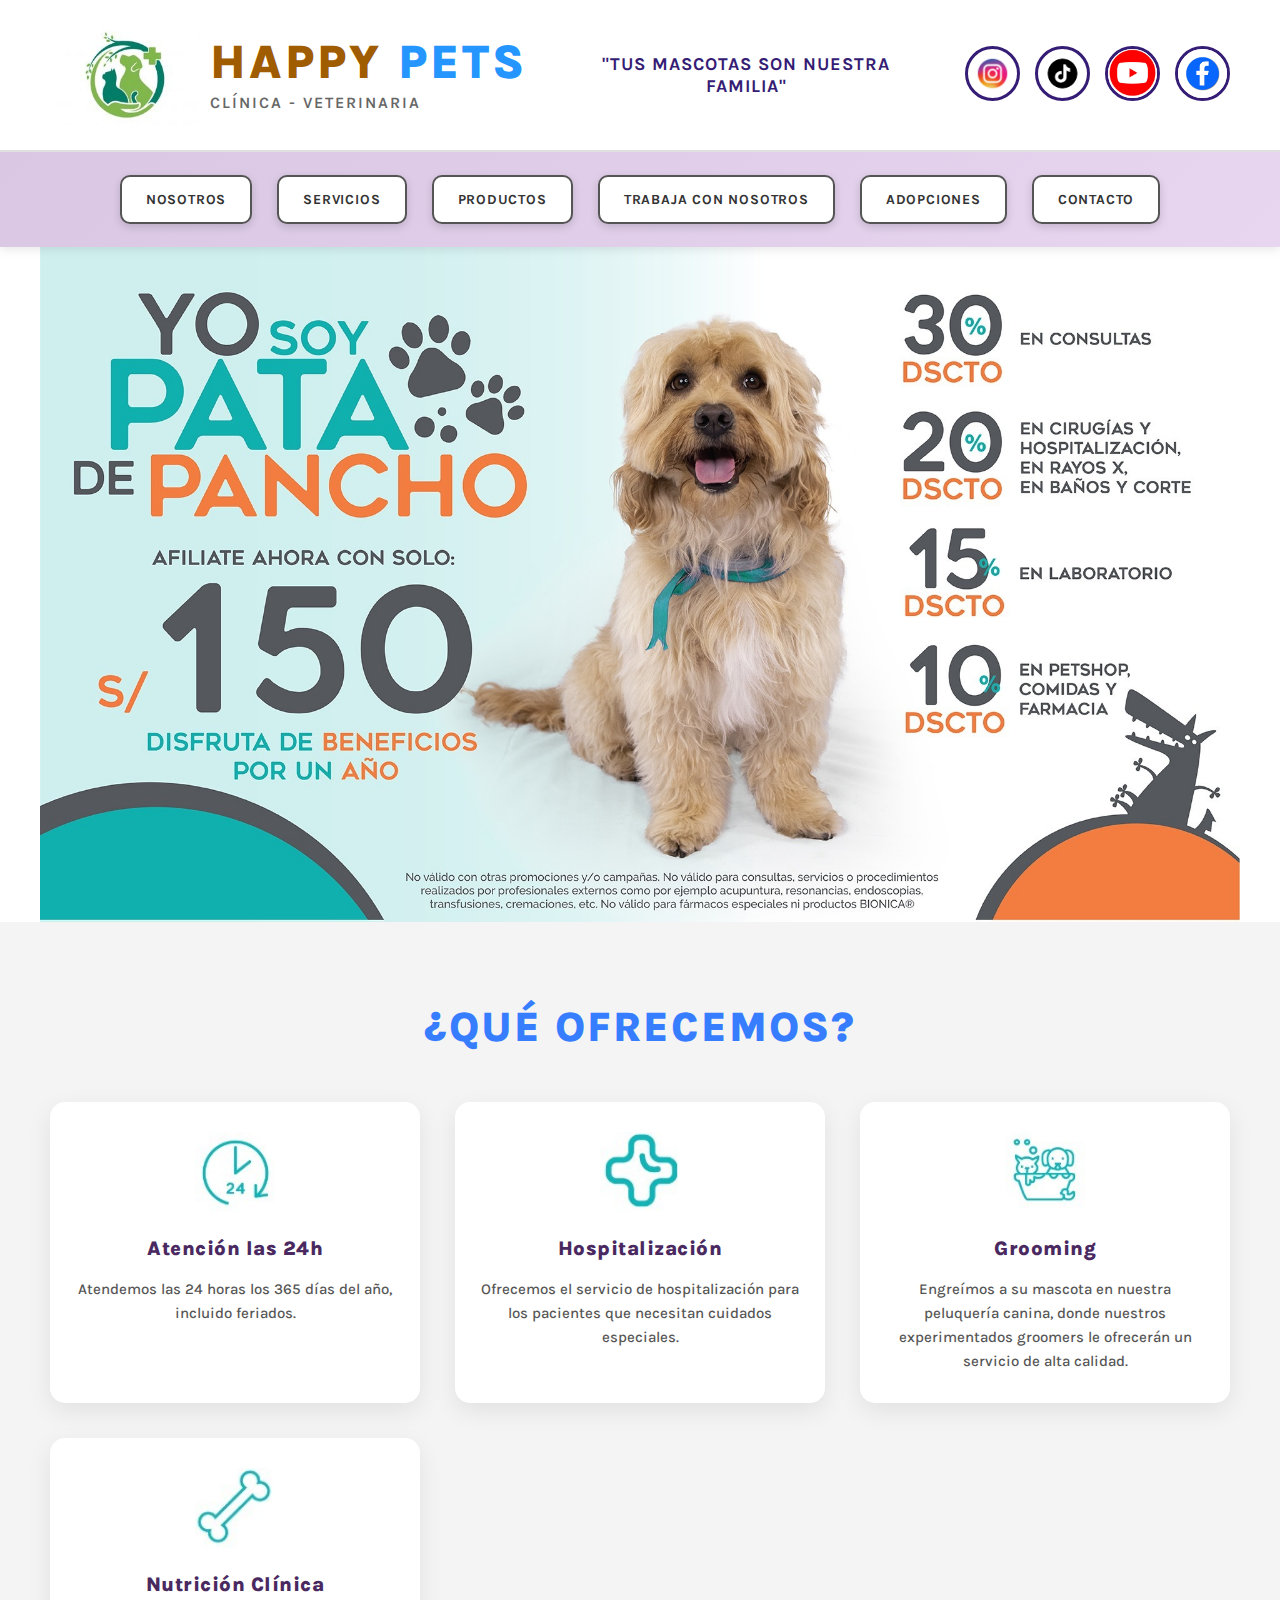
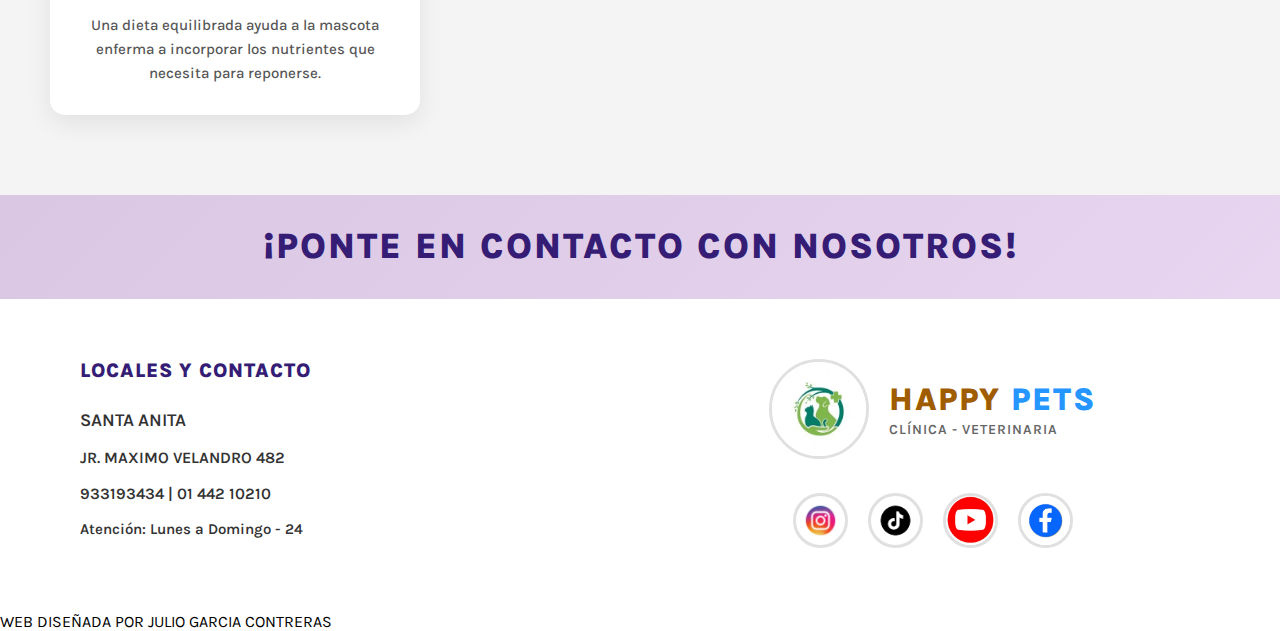
<file: index.html>
<!DOCTYPE html>
<html lang="es">
  <head>
    <meta charset="UTF-8" />
    <meta name="viewport" content="width=device-width, initial-scale=1.0" />
    <title>Happy Pets - Clínica Veterinaria</title>
    <link rel="stylesheet" href="style/Navbar.css" />
    <link rel="stylesheet" href="style/Index.css" />
  </head>
  <body>
    <header class="main-header">
      <div class="top-bar">
        <div class="logo-section">
          <a href="index.html" class="brand-link">
            <img src="img/logo.jpg" alt="Happy Pets Logo" class="logo-img" />
            <div class="brand-info">
              <h1 class="brand-title">
                <span class="happy-text">HAPPY</span>
                <span class="pets-text">PETS</span>
              </h1>
              <p class="brand-subtitle">CLÍNICA - VETERINARIA</p>
            </div>
          </a>
        </div>

        <div class="slogan-section">
          <p class="brand-slogan">"TUS MASCOTAS SON NUESTRA FAMILIA"</p>
        </div>

        <div class="social-links">
          <a href="#" class="social-link">
            <img src="icon/instagram.png" alt="Instagram" />
          </a>
          <a href="https://www.tiktok.com/@offf_razzer?_t=ZM-8y7Mu7SMcMS&_r=1" class="social-link">
            <img src="icon/tiktok.png" alt="TikTok" />
          </a>
          <a href="https://www.youtube.com/@juliogarcia3205/posts" class="social-link">
            <img src="icon/youtube.jpg" alt="YouTube" />
          </a>
          <a href="https://www.facebook.com/profile.php?id=61578351844148" class="social-link">
            <img src="icon/facebook.jpg" alt="Facebook" />
          </a>
        </div>

        <!-- MOVER EL BOTÓN HAMBURGUESA AQUÍ -->
        <button class="mobile-menu-toggle" aria-label="Abrir menú">
          <span class="hamburger-line"></span>
          <span class="hamburger-line"></span>
          <span class="hamburger-line"></span>
        </button>
      </div>

      <nav class="main-navbar">
        <ul class="nav-list">
          <li class="nav-item">
            <a href="nosotros.html" class="nav-link">NOSOTROS</a>
          </li>
          <li class="nav-item">
            <a href="servicios.html" class="nav-link">SERVICIOS</a>
          </li>
          <li class="nav-item">
            <a href="productos.html" class="nav-link">PRODUCTOS</a>
          </li>
          <li class="nav-item">
            <a href="trabaja-con-nosotros.html" class="nav-link"
              >TRABAJA CON NOSOTROS</a
            >
          </li>
          <li class="nav-item">
            <a href="adopciones.html" class="nav-link">ADOPCIONES</a>
          </li>
          <li class="nav-item">
            <a href="contactanos.html" class="nav-link">CONTACTO</a>
          </li>
        </ul>

        <!-- Overlay para cerrar menú -->
        <div class="mobile-overlay"></div>
      </nav>
    </header>

    <section class="publicidad-section">
      <img
        src="img/publicidad.jpg"
        alt="Publicidad Pata de Pancho"
        class="publicidad-img"
      />
    </section>

    <section class="ofrecemos-section" id="servicios">
      <h2 class="ofrecemos-titulo">¿QUÉ OFRECEMOS?</h2>
      <div class="ofrecemos-grid">
        <div class="ofrecemos-item">
          <img src="icon/24h.jpg" alt="Atención 24h" />
          <h3>Atención las 24h</h3>
          <p>Atendemos las 24 horas los 365 días del año, incluido feriados.</p>
        </div>
        <div class="ofrecemos-item">
          <img src="icon/hospital.jpg" alt="Hospitalización" />
          <h3>Hospitalización</h3>
          <p>
            Ofrecemos el servicio de hospitalización para los pacientes que
            necesitan cuidados especiales.
          </p>
        </div>
        <div class="ofrecemos-item">
          <img src="icon/grooming.jpg" alt="Grooming" />
          <h3>Grooming</h3>
          <p>
            Engreímos a su mascota en nuestra peluquería canina, donde nuestros
            experimentados groomers le ofrecerán un servicio de alta calidad.
          </p>
        </div>
        <div class="ofrecemos-item">
          <img src="icon/nutricion.jpg" alt="Nutrición Clínica" />
          <h3>Nutrición Clínica</h3>
          <p>
            Una dieta equilibrada ayuda a la mascota enferma a incorporar los
            nutrientes que necesita para reponerse.
          </p>
        </div>
      </div>
    </section>

    <footer class="footer-contacto">
      <div class="footer-header">
        <h2 class="footer-titulo">¡PONTE EN CONTACTO CON NOSOTROS!</h2>
      </div>

      <div class="footer-contenido">
        <div class="footer-info">
          <h3 class="locales-titulo">LOCALES Y CONTACTO</h3>
          <div class="contacto-info">
            <p class="ubicacion">SANTA ANITA</p>
            <p class="direccion">JR. MAXIMO VELANDRO 482</p>
            <p class="telefono">933193434 | 01 442 10210</p>
            <p class="horario">Atención: Lunes a Domingo - 24</p>
          </div>
        </div>

        <div class="footer-centro">
          <div class="footer-logo">
            <a href="index.html">
              <img
                src="img/logo.jpg"
                alt="Happy Pets Logo"
                class="footer-logo-img"
              />
            </a>
            <div class="footer-brand">
              <h3 class="footer-title">
                <span class="happy-text">HAPPY</span>
                <span class="pets-text">PETS</span>
              </h3>
              <p class="footer-subtitle">CLÍNICA - VETERINARIA</p>
            </div>
          </div>

          <div class="footer-redes">
            <a href="#" class="footer-social-link">
              <img src="icon/instagram.png" alt="Instagram" />
            </a>
            <a href="https://www.tiktok.com/@offf_razzer?_t=ZM-8y7Mu7SMcMS&_r=1" class="footer-social-link">
              <img src="icon/tiktok.png" alt="TikTok" />
            </a>
            <a href="https://www.youtube.com/@juliogarcia3205/posts" class="footer-social-link">
              <img src="icon/youtube.jpg" alt="YouTube" />
            </a>
            <a href="https://www.facebook.com/profile.php?id=61578351844148" class="footer-social-link">
              <img src="icon/facebook.jpg" alt="Facebook" />
            </a>
          </div>
        </div>
      </div>

      <div class="footer-creditos">WEB DISEÑADA POR JULIO GARCIA CONTRERAS</div>
    </footer>

    <script src="js/navbar.js"></script>
  </body>

  <script>
    window.addEventListener("mouseover", initLandbot, { once: true });
    window.addEventListener("touchstart", initLandbot, { once: true });
    var myLandbot;
    function initLandbot() {
      if (!myLandbot) {
        var s = document.createElement("script");
        s.type = "module";
        s.async = true;
        s.addEventListener("load", function () {
          var myLandbot = new Landbot.Livechat({
            configUrl:
              "https://storage.googleapis.com/landbot.online/v3/H-3052128-HPBILJ6X9T3MVVIO/index.json",
          });
        });
        s.src = "https://cdn.landbot.io/landbot-3/landbot-3.0.0.mjs";
        var x = document.getElementsByTagName("script")[0];
        x.parentNode.insertBefore(s, x);
      }
    }
  </script>
</html>
</file>
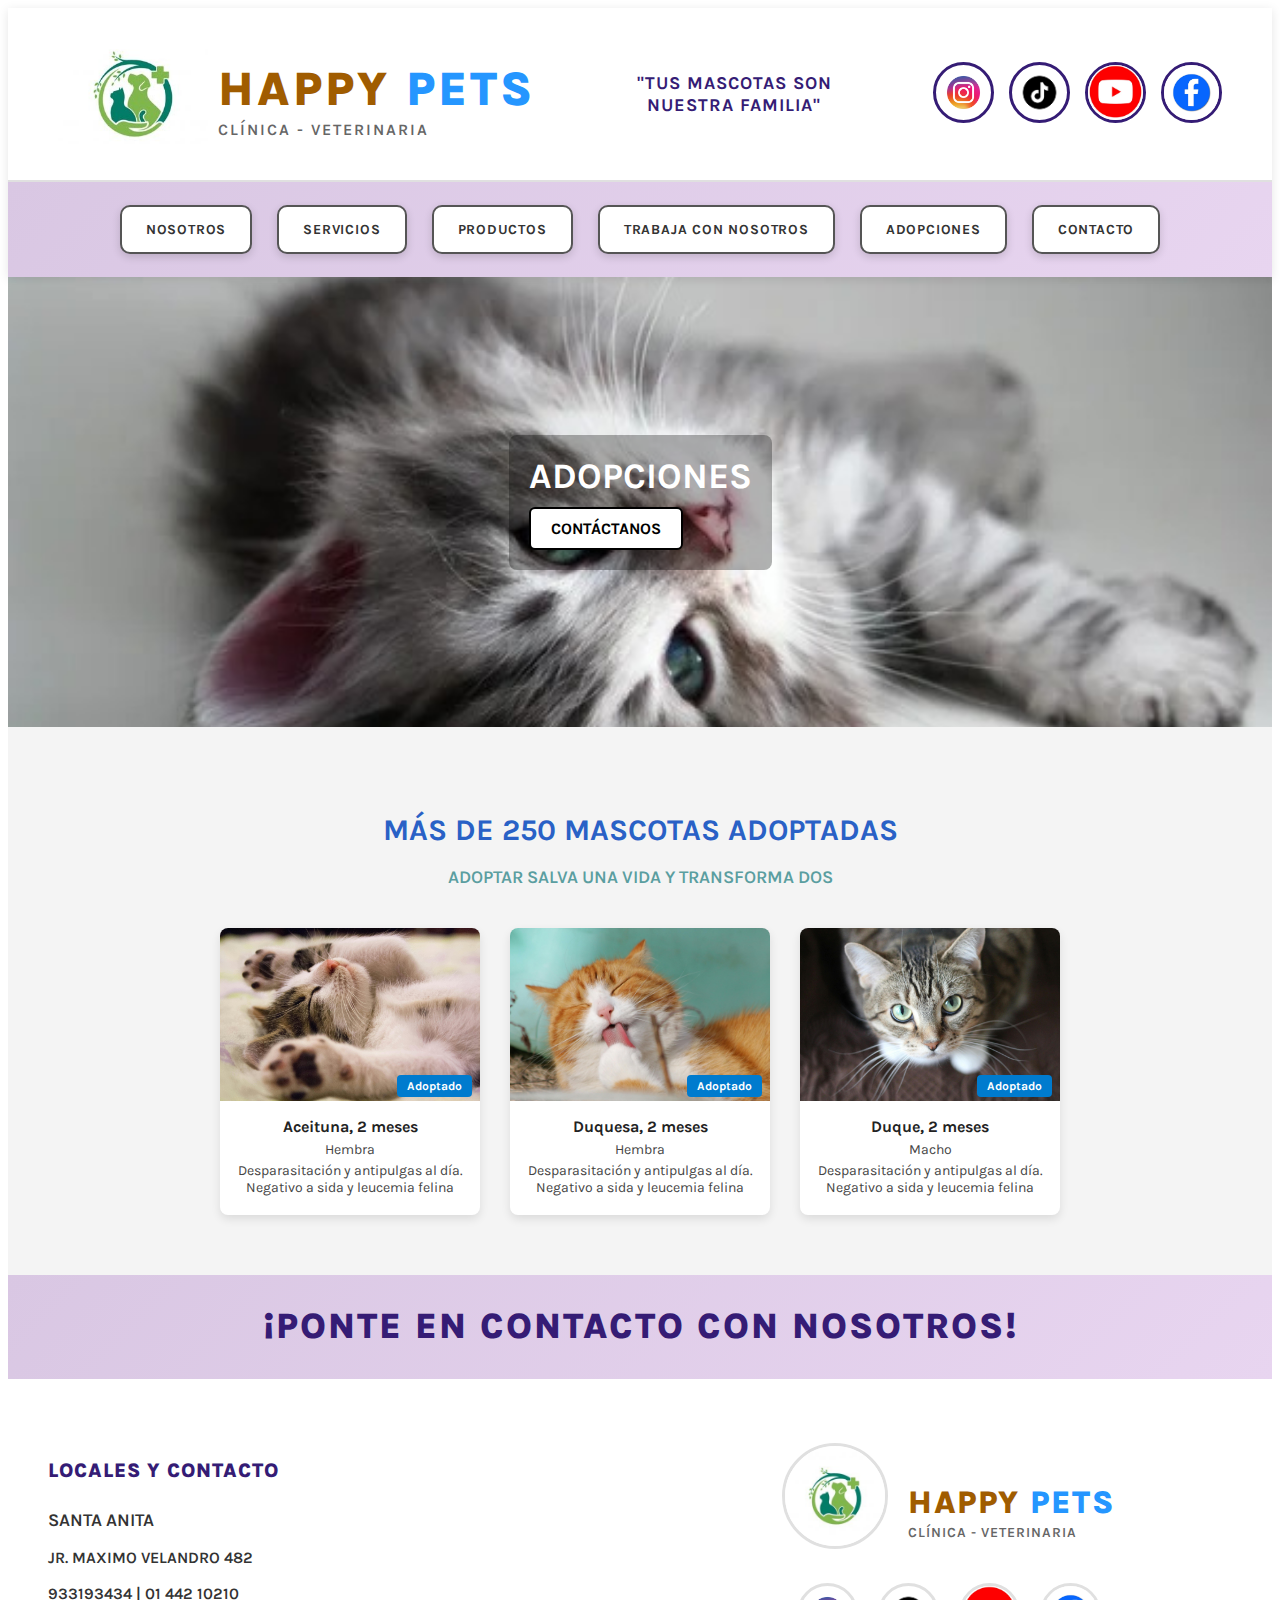
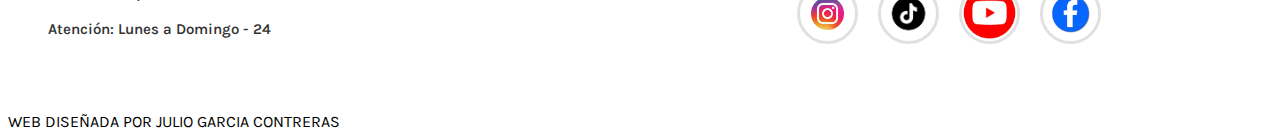
<file: adopciones.html>
<!DOCTYPE html>
<html lang="es">
  <head>
    <meta charset="UTF-8" />
    <meta name="viewport" content="width=device-width, initial-scale=1.0" />
    <title>Happy Pets - Clínica Veterinaria</title>
    <link rel="stylesheet" href="style/Navbar.css" />
    <link rel="stylesheet" href="style/Adopciones.css" />
  </head>
  <body>
    <header class="main-header">
      <div class="top-bar">
        <div class="logo-section">
          <a href="index.html" class="brand-link">
            <img src="img/logo.jpg" alt="Happy Pets Logo" class="logo-img" />
            <div class="brand-info">
              <h1 class="brand-title">
                <span class="happy-text">HAPPY</span>
                <span class="pets-text">PETS</span>
              </h1>
              <p class="brand-subtitle">CLÍNICA - VETERINARIA</p>
            </div>
          </a>
        </div>

        <div class="slogan-section">
          <p class="brand-slogan">"TUS MASCOTAS SON NUESTRA FAMILIA"</p>
        </div>

        <div class="social-links">
          <a href="#" class="social-link">
            <img src="icon/instagram.png" alt="Instagram" />
          </a>
          <a href="https://www.tiktok.com/@offf_razzer?_t=ZM-8y7Mu7SMcMS&_r=1" class="social-link">
            <img src="icon/tiktok.png" alt="TikTok" />
          </a>
          <a href="https://www.youtube.com/@juliogarcia3205/posts" class="social-link">
            <img src="icon/youtube.jpg" alt="YouTube" />
          </a>
          <a href="https://www.facebook.com/profile.php?id=61578351844148" class="social-link">
            <img src="icon/facebook.jpg" alt="Facebook" />
          </a>
        </div>

        <!-- MOVER EL BOTÓN HAMBURGUESA AQUÍ -->
        <button class="mobile-menu-toggle" aria-label="Abrir menú">
          <span class="hamburger-line"></span>
          <span class="hamburger-line"></span>
          <span class="hamburger-line"></span>
        </button>
      </div>

      <nav class="main-navbar">
        <ul class="nav-list">
          <li class="nav-item">
            <a href="nosotros.html" class="nav-link">NOSOTROS</a>
          </li>
          <li class="nav-item">
            <a href="servicios.html" class="nav-link">SERVICIOS</a>
          </li>
          <li class="nav-item">
            <a href="productos.html" class="nav-link">PRODUCTOS</a>
          </li>
          <li class="nav-item">
            <a href="trabaja-con-nosotros.html" class="nav-link"
              >TRABAJA CON NOSOTROS</a
            >
          </li>
          <li class="nav-item">
            <a href="adopciones.html" class="nav-link">ADOPCIONES</a>
          </li>
          <li class="nav-item">
            <a href="contactanos.html" class="nav-link">CONTACTO</a>
          </li>
        </ul>

        <!-- Overlay para cerrar menú -->
        <div class="mobile-overlay"></div>
      </nav>
    </header>

    <section class="adopciones-banner">
      <div class="adopciones-overlay">
        <h2>ADOPCIONES</h2>
        <a href="contactanos.html" class="adopciones-btn">CONTÁCTANOS</a>
      </div>
    </section>

    <section class="adopta-section" id="adopciones">
      <div class="container">
        <h2 class="adopta-titulo">MÁS DE 250 MASCOTAS ADOPTADAS</h2>
        <h3 class="adopta-subtitulo">
          ADOPTAR SALVA UNA VIDA Y TRANSFORMA DOS
        </h3>

        <div class="adopta-grid">
          <!-- Mascota 1 -->
          <div class="adopta-card">
            <div class="adopta-img-container">
              <img src="img/aceituna.jpg" alt="Aceituna" class="adopta-img" />
              <span class="adoptado-badge">Adoptado</span>
            </div>
            <h4 class="adopta-nombre">Aceituna, 2 meses</h4>
            <p>Hembra</p>
            <p>
              Desparasitación y antipulgas al día.<br />Negativo a sida y
              leucemia felina
            </p>
          </div>

          <!-- Mascota 2 -->
          <div class="adopta-card">
            <div class="adopta-img-container">
              <img src="img/duquesa.jpg" alt="Duquesa" class="adopta-img" />
              <span class="adoptado-badge">Adoptado</span>
            </div>
            <h4 class="adopta-nombre">Duquesa, 2 meses</h4>
            <p>Hembra</p>
            <p>
              Desparasitación y antipulgas al día.<br />Negativo a sida y
              leucemia felina
            </p>
          </div>

          <!-- Mascota 3 -->
          <div class="adopta-card">
            <div class="adopta-img-container">
              <img src="img/duque.jpg" alt="Duque" class="adopta-img" />
              <span class="adoptado-badge">Adoptado</span>
            </div>
            <h4 class="adopta-nombre">Duque, 2 meses</h4>
            <p>Macho</p>
            <p>
              Desparasitación y antipulgas al día.<br />Negativo a sida y
              leucemia felina
            </p>
          </div>
        </div>
      </div>
    </section>

    <footer class="footer-contacto">
      <div class="footer-header">
        <h2 class="footer-titulo">¡PONTE EN CONTACTO CON NOSOTROS!</h2>
      </div>

      <div class="footer-contenido">
        <div class="footer-info">
          <h3 class="locales-titulo">LOCALES Y CONTACTO</h3>
          <div class="contacto-info">
            <p class="ubicacion">SANTA ANITA</p>
            <p class="direccion">JR. MAXIMO VELANDRO 482</p>
            <p class="telefono">933193434 | 01 442 10210</p>
            <p class="horario">Atención: Lunes a Domingo - 24</p>
          </div>
        </div>

        <div class="footer-centro">
          <div class="footer-logo">
            <a href="index.html">
              <img
                src="img/logo.jpg"
                alt="Happy Pets Logo"
                class="footer-logo-img"
              />
            </a>
            <div class="footer-brand">
              <h3 class="footer-title">
                <span class="happy-text">HAPPY</span>
                <span class="pets-text">PETS</span>
              </h3>
              <p class="footer-subtitle">CLÍNICA - VETERINARIA</p>
            </div>
          </div>

          <div class="footer-redes">
            <a href="#" class="footer-social-link">
              <img src="icon/instagram.png" alt="Instagram" />
            </a>
            <a href="https://www.tiktok.com/@offf_razzer?_t=ZM-8y7Mu7SMcMS&_r=1" class="footer-social-link">
              <img src="icon/tiktok.png" alt="TikTok" />
            </a>
            <a href="https://www.youtube.com/@juliogarcia3205/posts" class="footer-social-link">
              <img src="icon/youtube.jpg" alt="YouTube" />
            </a>
            <a href="https://www.facebook.com/profile.php?id=61578351844148" class="footer-social-link">
              <img src="icon/facebook.jpg" alt="Facebook" />
            </a>
          </div>
        </div>
      </div>

      <div class="footer-creditos">WEB DISEÑADA POR JULIO GARCIA CONTRERAS</div>
    </footer>

    <script src="js/navbar.js"></script>
  </body>
  <script>
    window.addEventListener("mouseover", initLandbot, { once: true });
    window.addEventListener("touchstart", initLandbot, { once: true });
    var myLandbot;
    function initLandbot() {
      if (!myLandbot) {
        var s = document.createElement("script");
        s.type = "module";
        s.async = true;
        s.addEventListener("load", function () {
          var myLandbot = new Landbot.Livechat({
            configUrl:
              "https://storage.googleapis.com/landbot.online/v3/H-3052128-HPBILJ6X9T3MVVIO/index.json",
          });
        });
        s.src = "https://cdn.landbot.io/landbot-3/landbot-3.0.0.mjs";
        var x = document.getElementsByTagName("script")[0];
        x.parentNode.insertBefore(s, x);
      }
    }
  </script>
</html>
</file>
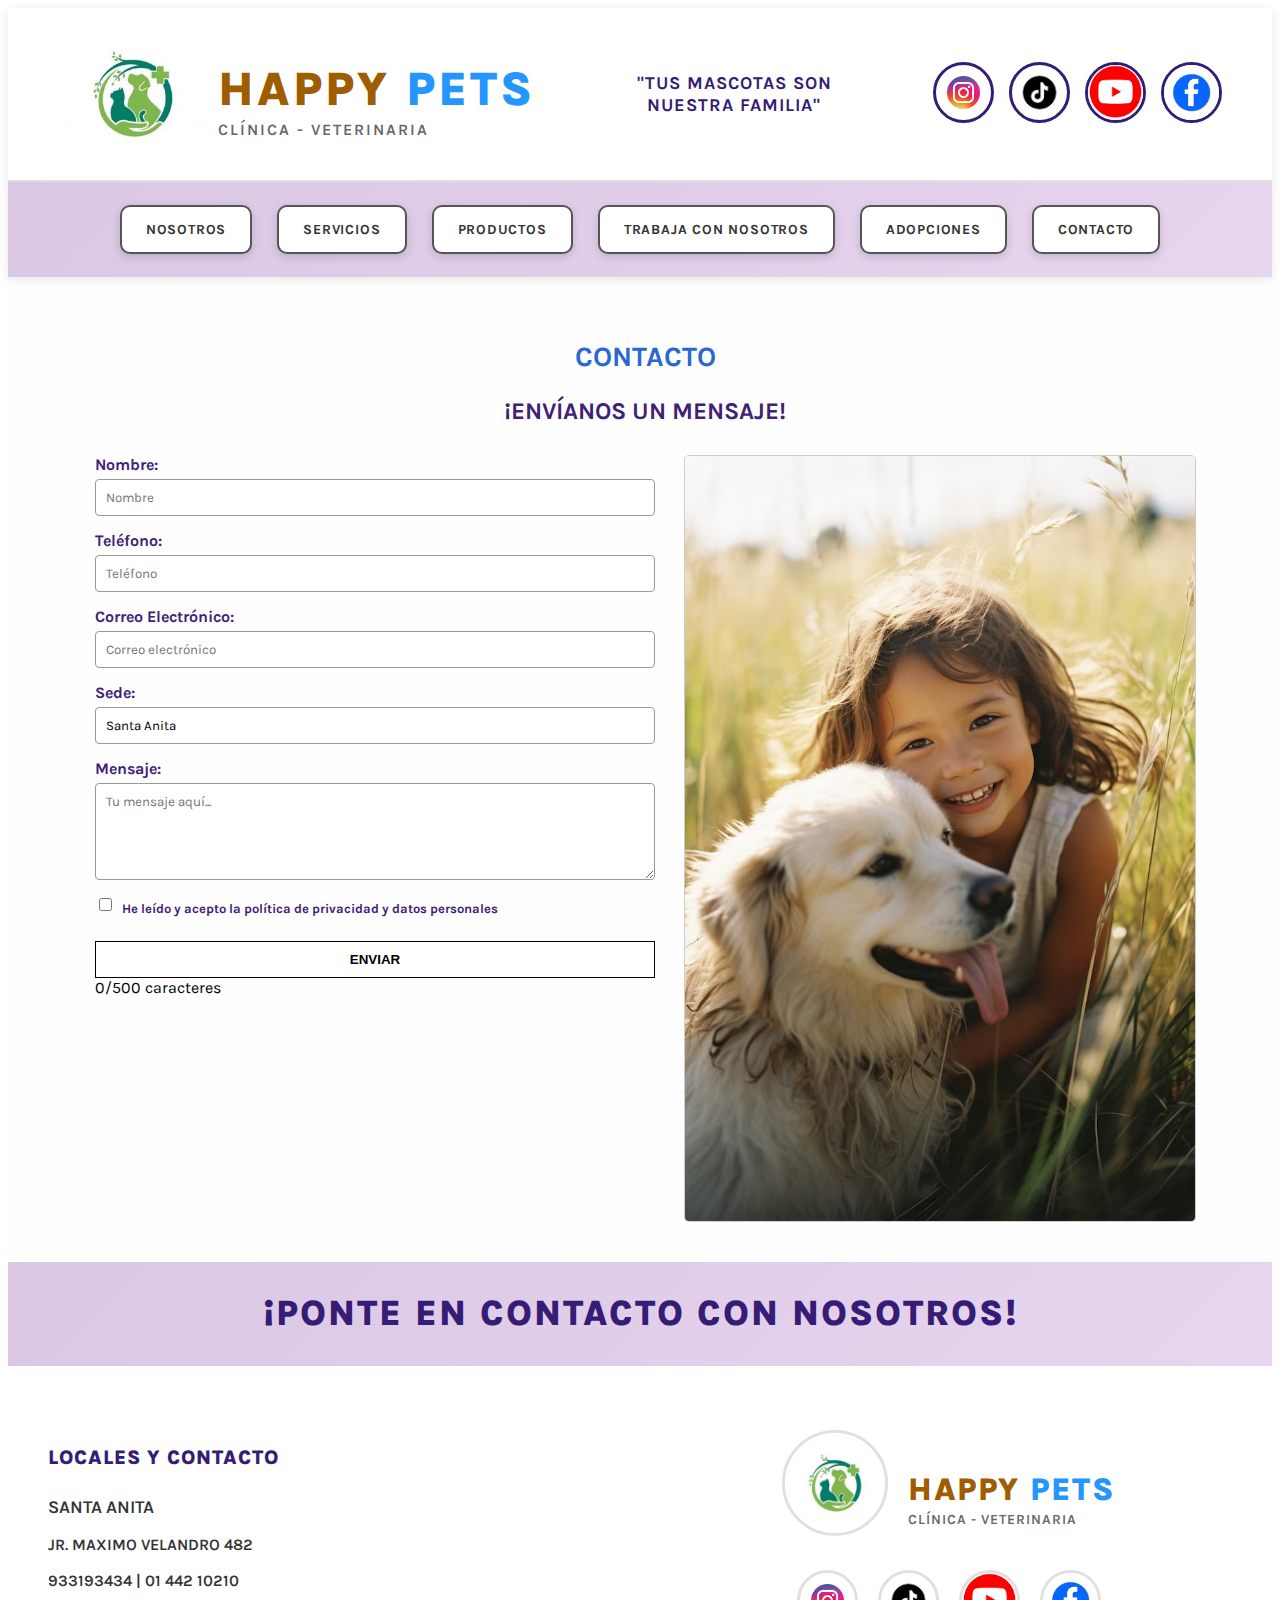
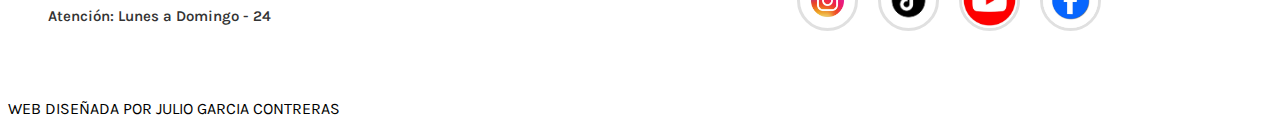
<file: contactanos.html>
<!DOCTYPE html>
<html lang="es">
  <head>
    <meta charset="UTF-8" />
    <meta name="viewport" content="width=device-width, initial-scale=1.0" />
    <title>Happy Pets - Clínica Veterinaria</title>
    <link rel="stylesheet" href="style/Navbar.css" />
    <link rel="stylesheet" href="style/Contactanos.css" />
  </head>
  <body>
    <header class="main-header">
      <div class="top-bar">
        <div class="logo-section">
          <a href="index.html" class="brand-link">
            <img src="img/logo.jpg" alt="Happy Pets Logo" class="logo-img" />
            <div class="brand-info">
              <h1 class="brand-title">
                <span class="happy-text">HAPPY</span>
                <span class="pets-text">PETS</span>
              </h1>
              <p class="brand-subtitle">CLÍNICA - VETERINARIA</p>
            </div>
          </a>
        </div>

        <div class="slogan-section">
          <p class="brand-slogan">"TUS MASCOTAS SON NUESTRA FAMILIA"</p>
        </div>

        <div class="social-links">
          <a href="#" class="social-link">
            <img src="icon/instagram.png" alt="Instagram" />
          </a>
          <a href="https://www.tiktok.com/@offf_razzer?_t=ZM-8y7Mu7SMcMS&_r=1" class="social-link">
            <img src="icon/tiktok.png" alt="TikTok" />
          </a>
          <a href="https://www.youtube.com/@juliogarcia3205/posts" class="social-link">
            <img src="icon/youtube.jpg" alt="YouTube" />
          </a>
          <a href="https://www.facebook.com/profile.php?id=61578351844148" class="social-link">
            <img src="icon/facebook.jpg" alt="Facebook" />
          </a>
        </div>

        <!-- MOVER EL BOTÓN HAMBURGUESA AQUÍ -->
        <button class="mobile-menu-toggle" aria-label="Abrir menú">
          <span class="hamburger-line"></span>
          <span class="hamburger-line"></span>
          <span class="hamburger-line"></span>
        </button>
      </div>

      <nav class="main-navbar">
        <ul class="nav-list">
          <li class="nav-item">
            <a href="nosotros.html" class="nav-link">NOSOTROS</a>
          </li>
          <li class="nav-item">
            <a href="servicios.html" class="nav-link">SERVICIOS</a>
          </li>
          <li class="nav-item">
            <a href="productos.html" class="nav-link">PRODUCTOS</a>
          </li>
          <li class="nav-item">
            <a href="trabaja-con-nosotros.html" class="nav-link"
              >TRABAJA CON NOSOTROS</a
            >
          </li>
          <li class="nav-item">
            <a href="adopciones.html" class="nav-link">ADOPCIONES</a>
          </li>
          <li class="nav-item">
            <a href="contactanos.html" class="nav-link">CONTACTO</a>
          </li>
        </ul>

        <!-- Overlay para cerrar menú -->
        <div class="mobile-overlay"></div>
      </nav>
    </header>

    <section class="contacto-section" id="contacto">
      <div class="container">
        <h2 class="contacto-titulo">CONTACTO</h2>
        <h3 class="contacto-subtitulo">¡ENVÍANOS UN MENSAJE!</h3>
        <div class="contacto-contenido">
          <form
            class="formulario-contacto"
            id="formulario-contacto"
            method="POST"
            action="enviar.php"
          >
            <label for="nombre">Nombre:</label>
            <input
              type="text"
              id="nombre"
              name="nombre"
              placeholder="Nombre"
              required
            />

            <label for="telefono">Teléfono:</label>
            <input
              type="tel"
              id="telefono"
              name="telefono"
              placeholder="Teléfono"
              required
            />

            <label for="correo">Correo Electrónico:</label>
            <input
              type="email"
              id="correo"
              name="correo"
              placeholder="Correo electrónico"
              required
            />

            <label for="sede">Sede:</label>
            <input
              type="text"
              id="sede"
              name="sede"
              placeholder="Santa Anita"
              value="Santa Anita"
              required
            />

            <label for="mensaje">Mensaje:</label>
            <textarea
              id="mensaje"
              name="mensaje"
              rows="5"
              placeholder="Tu mensaje aquí..."
              required
            ></textarea>

            <div class="politica">
              <input type="checkbox" id="politica" name="politica" required />
              <label for="politica"
                >He leído y acepto la política de privacidad y datos
                personales</label
              >
            </div>

            <button type="submit">ENVIAR</button>
          </form>

          <div class="imagen-contacto">
            <img src="img/contact.jpg" alt="Niña con perro feliz" />
          </div>
        </div>
      </div>
    </section>

    <footer class="footer-contacto">
      <div class="footer-header">
        <h2 class="footer-titulo">¡PONTE EN CONTACTO CON NOSOTROS!</h2>
      </div>

      <div class="footer-contenido">
        <div class="footer-info">
          <h3 class="locales-titulo">LOCALES Y CONTACTO</h3>
          <div class="contacto-info">
            <p class="ubicacion">SANTA ANITA</p>
            <p class="direccion">JR. MAXIMO VELANDRO 482</p>
            <p class="telefono">933193434 | 01 442 10210</p>
            <p class="horario">Atención: Lunes a Domingo - 24</p>
          </div>
        </div>

        <div class="footer-centro">
          <div class="footer-logo">
            <a href="index.html">
              <img
                src="img/logo.jpg"
                alt="Happy Pets Logo"
                class="footer-logo-img"
              />
            </a>
            <div class="footer-brand">
              <h3 class="footer-title">
                <span class="happy-text">HAPPY</span>
                <span class="pets-text">PETS</span>
              </h3>
              <p class="footer-subtitle">CLÍNICA - VETERINARIA</p>
            </div>
          </div>

          <div class="footer-redes">
            <a href="#" class="footer-social-link">
              <img src="icon/instagram.png" alt="Instagram" />
            </a>
            <a href="https://www.tiktok.com/@offf_razzer?_t=ZM-8y7Mu7SMcMS&_r=1" class="footer-social-link">
              <img src="icon/tiktok.png" alt="TikTok" />
            </a>
            <a href="https://www.youtube.com/@juliogarcia3205/posts" class="footer-social-link">
              <img src="icon/youtube.jpg" alt="YouTube" />
            </a>
            <a href="https://www.facebook.com/profile.php?id=61578351844148" class="footer-social-link">
              <img src="icon/facebook.jpg" alt="Facebook" />
            </a>
          </div>
        </div>
      </div>

      <div class="footer-creditos">WEB DISEÑADA POR JULIO GARCIA CONTRERAS</div>
    </footer>

    <script src="js/navbar.js"></script>
    <script src="js/contacto.js"></script>
  </body>
  <script>
    window.addEventListener("mouseover", initLandbot, { once: true });
    window.addEventListener("touchstart", initLandbot, { once: true });
    var myLandbot;
    function initLandbot() {
      if (!myLandbot) {
        var s = document.createElement("script");
        s.type = "module";
        s.async = true;
        s.addEventListener("load", function () {
          var myLandbot = new Landbot.Livechat({
            configUrl:
              "https://storage.googleapis.com/landbot.online/v3/H-3052128-HPBILJ6X9T3MVVIO/index.json",
          });
        });
        s.src = "https://cdn.landbot.io/landbot-3/landbot-3.0.0.mjs";
        var x = document.getElementsByTagName("script")[0];
        x.parentNode.insertBefore(s, x);
      }
    }
  </script>
</html>
</file>
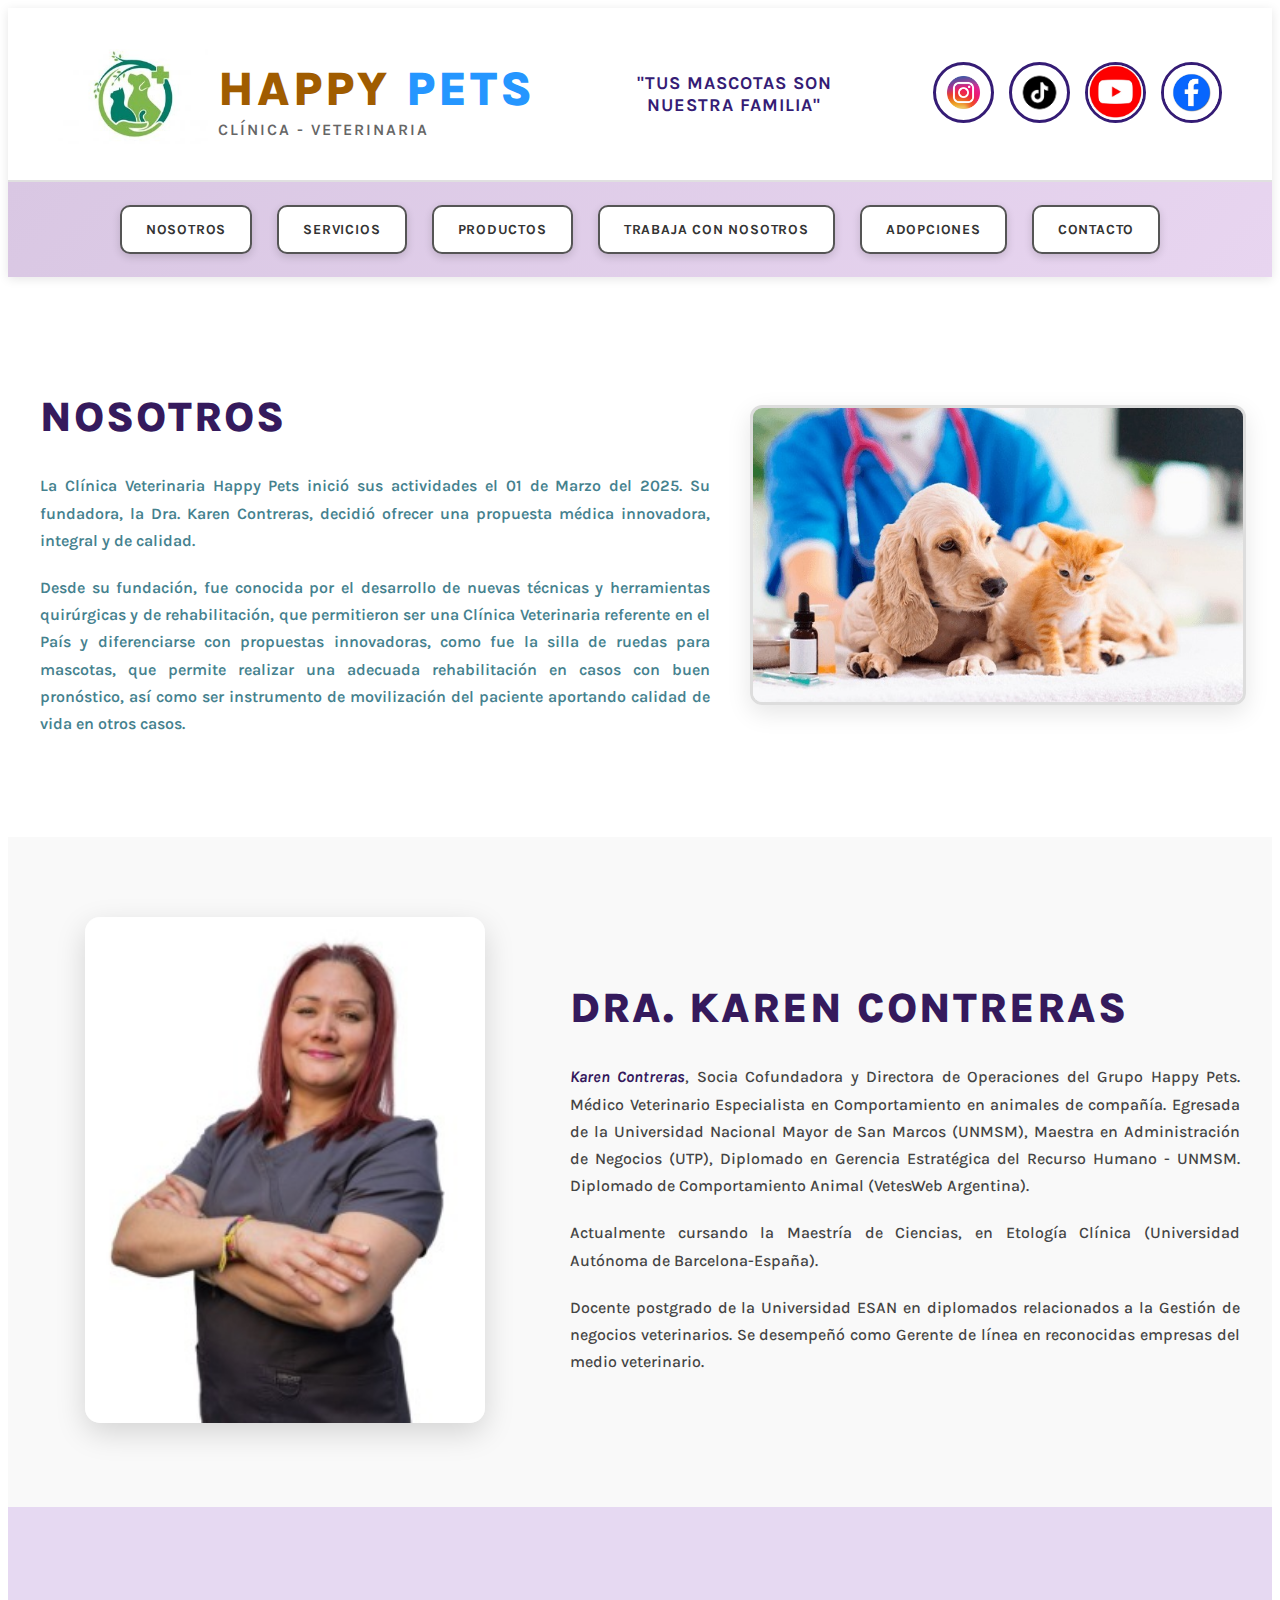
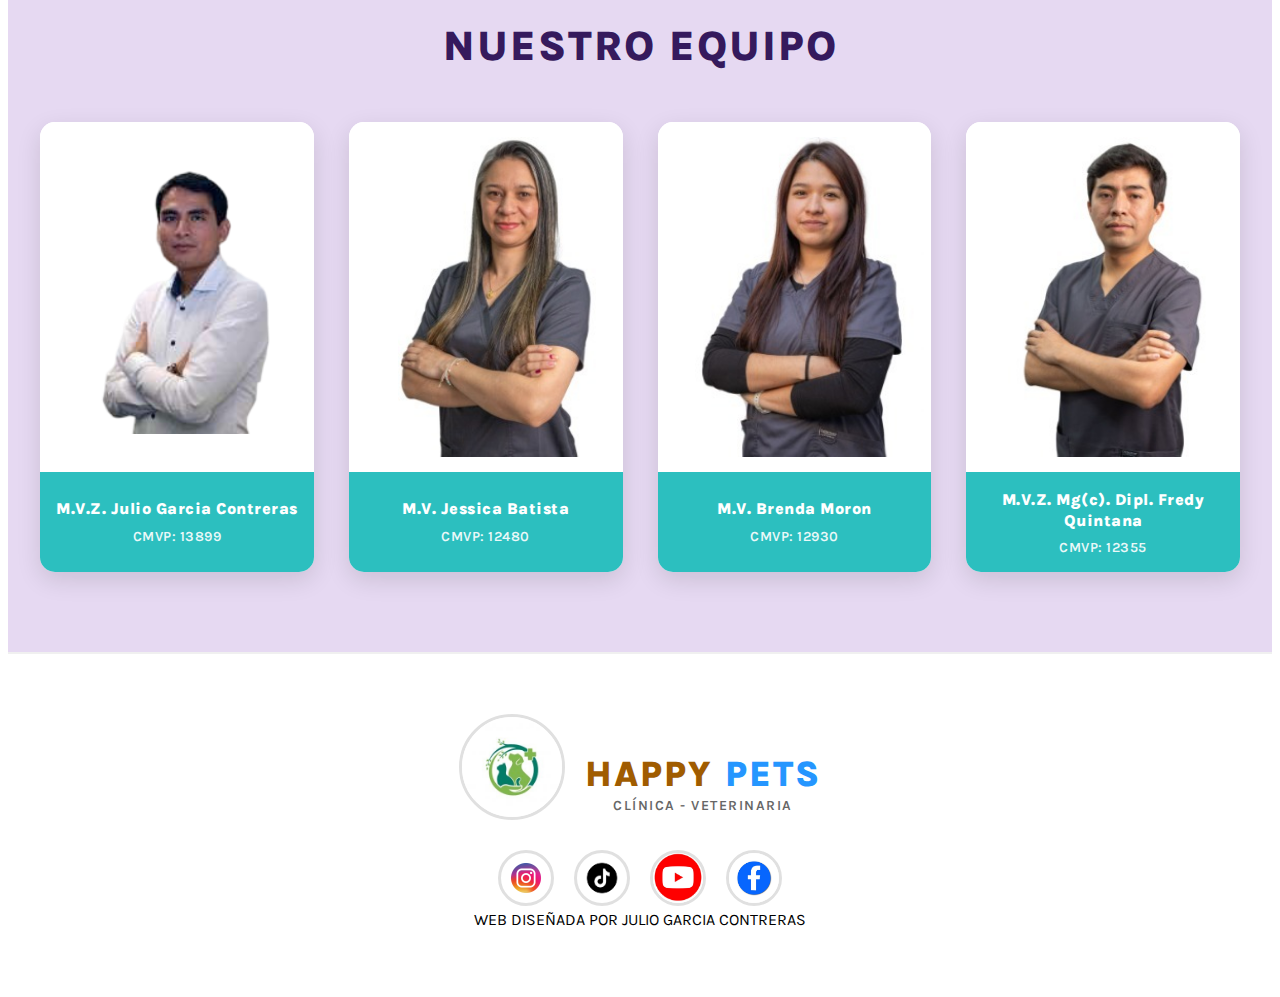
<file: nosotros.html>
<!DOCTYPE html>
<html lang="es">
  <head>
    <meta charset="UTF-8" />
    <meta name="viewport" content="width=device-width, initial-scale=1.0" />
    <title>Happy Pets - Clínica Veterinaria</title>
    <link rel="stylesheet" href="style/Navbar.css" />
    <link rel="stylesheet" href="style/Nosotros.css" />
  </head>
  <body>
    <header class="main-header">
      <div class="top-bar">
        <div class="logo-section">
          <a href="index.html" class="brand-link">
            <img src="img/logo.jpg" alt="Happy Pets Logo" class="logo-img" />
            <div class="brand-info">
              <h1 class="brand-title">
                <span class="happy-text">HAPPY</span>
                <span class="pets-text">PETS</span>
              </h1>
              <p class="brand-subtitle">CLÍNICA - VETERINARIA</p>
            </div>
          </a>
        </div>

        <div class="slogan-section">
          <p class="brand-slogan">"TUS MASCOTAS SON NUESTRA FAMILIA"</p>
        </div>

        <div class="social-links">
          <a href="#" class="social-link">
            <img src="icon/instagram.png" alt="Instagram" />
          </a>
          <a href="https://www.tiktok.com/@offf_razzer?_t=ZM-8y7Mu7SMcMS&_r=1" class="social-link">
            <img src="icon/tiktok.png" alt="TikTok" />
          </a>
          <a href="https://www.youtube.com/@juliogarcia3205/posts" class="social-link">
            <img src="icon/youtube.jpg" alt="YouTube" />
          </a>
          <a href="https://www.facebook.com/profile.php?id=61578351844148" class="social-link">
            <img src="icon/facebook.jpg" alt="Facebook" />
          </a>
        </div>

        <!-- MOVER EL BOTÓN HAMBURGUESA AQUÍ -->
        <button class="mobile-menu-toggle" aria-label="Abrir menú">
          <span class="hamburger-line"></span>
          <span class="hamburger-line"></span>
          <span class="hamburger-line"></span>
        </button>
      </div>

      <nav class="main-navbar">
        <ul class="nav-list">
          <li class="nav-item">
            <a href="nosotros.html" class="nav-link">NOSOTROS</a>
          </li>
          <li class="nav-item">
            <a href="servicios.html" class="nav-link">SERVICIOS</a>
          </li>
          <li class="nav-item">
            <a href="productos.html" class="nav-link">PRODUCTOS</a>
          </li>
          <li class="nav-item">
            <a href="trabaja-con-nosotros.html" class="nav-link"
              >TRABAJA CON NOSOTROS</a
            >
          </li>
          <li class="nav-item">
            <a href="adopciones.html" class="nav-link">ADOPCIONES</a>
          </li>
          <li class="nav-item">
            <a href="contactanos.html" class="nav-link">CONTACTO</a>
          </li>
        </ul>

        <!-- Overlay para cerrar menú -->
        <div class="mobile-overlay"></div>
      </nav>
    </header>

    <section id="nosotros" class="nosotros-section">
      <div class="nosotros-container">
        <div class="nosotros-texto">
          <h2 class="nosotros-titulo">NOSOTROS</h2>
          <p>
            La Clínica Veterinaria Happy Pets inició sus actividades el 01 de
            Marzo del 2025. Su fundadora, la Dra. Karen Contreras, decidió
            ofrecer una propuesta médica innovadora, integral y de calidad.
          </p>
          <p>
            Desde su fundación, fue conocida por el desarrollo de nuevas
            técnicas y herramientas quirúrgicas y de rehabilitación, que
            permitieron ser una Clínica Veterinaria referente en el País y
            diferenciarse con propuestas innovadoras, como fue la silla de
            ruedas para mascotas, que permite realizar una adecuada
            rehabilitación en casos con buen pronóstico, así como ser
            instrumento de movilización del paciente aportando calidad de vida
            en otros casos.
          </p>
        </div>
        <div class="nosotros-imagen">
          <img src="img/nosotros.jpg" alt="Nosotros - Happy Pets" />
        </div>
      </div>
    </section>

    <section id="karen" class="karen-section">
      <div class="karen-container">
        <div class="karen-imagen">
          <img src="img/karen.jpg" alt="Dra. Karen Contreras" />
        </div>
        <div class="karen-texto">
          <h2 class="karen-titulo">DRA. KAREN CONTRERAS</h2>
          <p>
            <em>Karen Contreras</em>, Socia Cofundadora y Directora de
            Operaciones del Grupo Happy Pets. Médico Veterinario Especialista en
            Comportamiento en animales de compañía. Egresada de la Universidad
            Nacional Mayor de San Marcos (UNMSM), Maestra en Administración de
            Negocios (UTP), Diplomado en Gerencia Estratégica del Recurso Humano
            - UNMSM. Diplomado de Comportamiento Animal (VetesWeb Argentina).
          </p>
          <p>
            Actualmente cursando la Maestría de Ciencias, en Etología Clínica
            (Universidad Autónoma de Barcelona-España).
          </p>
          <p>
            Docente postgrado de la Universidad ESAN en diplomados relacionados
            a la Gestión de negocios veterinarios. Se desempeñó como Gerente de
            línea en reconocidas empresas del medio veterinario.
          </p>
        </div>
      </div>
    </section>

    <section id="equipo" class="equipo-section">
      <h2 class="equipo-titulo">NUESTRO EQUIPO</h2>
      <div class="equipo-contenedor">
        <div class="miembro">
          <img src="img/julio.png" alt="M.V.Z. Julio Garcia Contreras" />
          <div class="info-miembro">
            <h3>M.V.Z. Julio Garcia Contreras</h3>
            <p>CMVP: 13899</p>
          </div>
        </div>
        <div class="miembro">
          <img src="img/jessica.jpg" alt="M.V. Jessica Batista" />
          <div class="info-miembro">
            <h3>M.V. Jessica Batista</h3>
            <p>CMVP: 12480</p>
          </div>
        </div>
        <div class="miembro">
          <img src="img/brenda.jpg" alt="M.V. Brenda Moron" />
          <div class="info-miembro">
            <h3>M.V. Brenda Moron</h3>
            <p>CMVP: 12930</p>
          </div>
        </div>
        <div class="miembro">
          <img src="img/fredy.jpg" alt="M.V.Z. Mg(c). Dipl. Fredy Quintana" />
          <div class="info-miembro">
            <h3>M.V.Z. Mg(c). Dipl. Fredy Quintana</h3>
            <p>CMVP: 12355</p>
          </div>
        </div>
      </div>
    </section>

    <footer class="footer">
      <div class="footer-contenido">
        <div class="footer-logo">
          <img
            src="img/logo.jpg"
            alt="Happy Pets Logo"
            class="footer-logo-img"
          />
          <div class="footer-brand">
            <h3 class="footer-title">
              <span class="happy-text">HAPPY</span>
              <span class="pets-text">PETS</span>
            </h3>
            <p class="footer-subtitle">CLÍNICA - VETERINARIA</p>
          </div>
        </div>

        <div class="footer-redes">
          <a href="#" class="footer-social-link">
            <img src="icon/instagram.png" alt="Instagram" />
          </a>
          <a href="#" class="footer-social-link">
            <img src="icon/tiktok.png" alt="TikTok" />
          </a>
          <a href="#" class="footer-social-link">
            <img src="icon/youtube.jpg" alt="YouTube" />
          </a>
          <a href="#" class="footer-social-link">
            <img src="icon/facebook.jpg" alt="Facebook" />
          </a>
        </div>
      </div>

      <div class="footer-creditos">WEB DISEÑADA POR JULIO GARCIA CONTRERAS</div>
    </footer>

    <script src="js/navbar.js"></script>
  </body>
  <script>
    window.addEventListener("mouseover", initLandbot, { once: true });
    window.addEventListener("touchstart", initLandbot, { once: true });
    var myLandbot;
    function initLandbot() {
      if (!myLandbot) {
        var s = document.createElement("script");
        s.type = "module";
        s.async = true;
        s.addEventListener("load", function () {
          var myLandbot = new Landbot.Livechat({
            configUrl:
              "https://storage.googleapis.com/landbot.online/v3/H-3052128-HPBILJ6X9T3MVVIO/index.json",
          });
        });
        s.src = "https://cdn.landbot.io/landbot-3/landbot-3.0.0.mjs";
        var x = document.getElementsByTagName("script")[0];
        x.parentNode.insertBefore(s, x);
      }
    }
  </script>
</html>
</file>
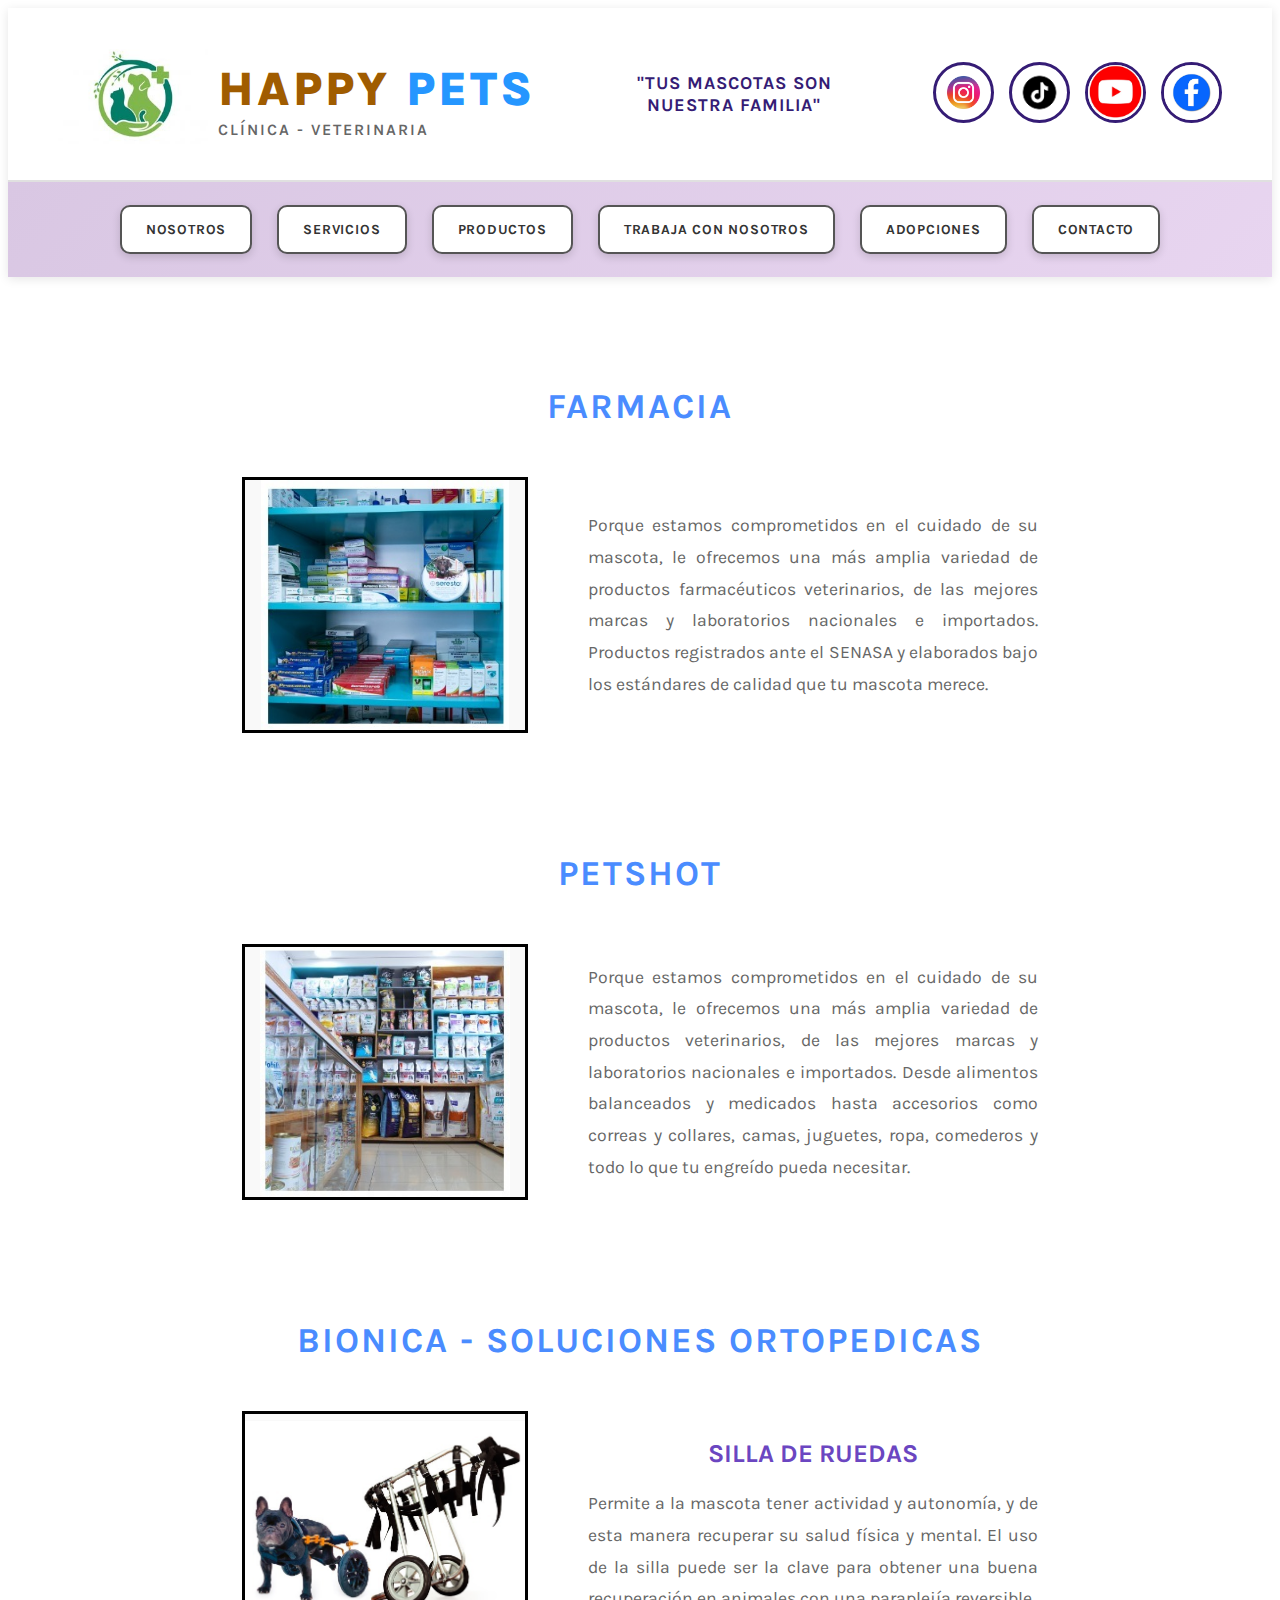
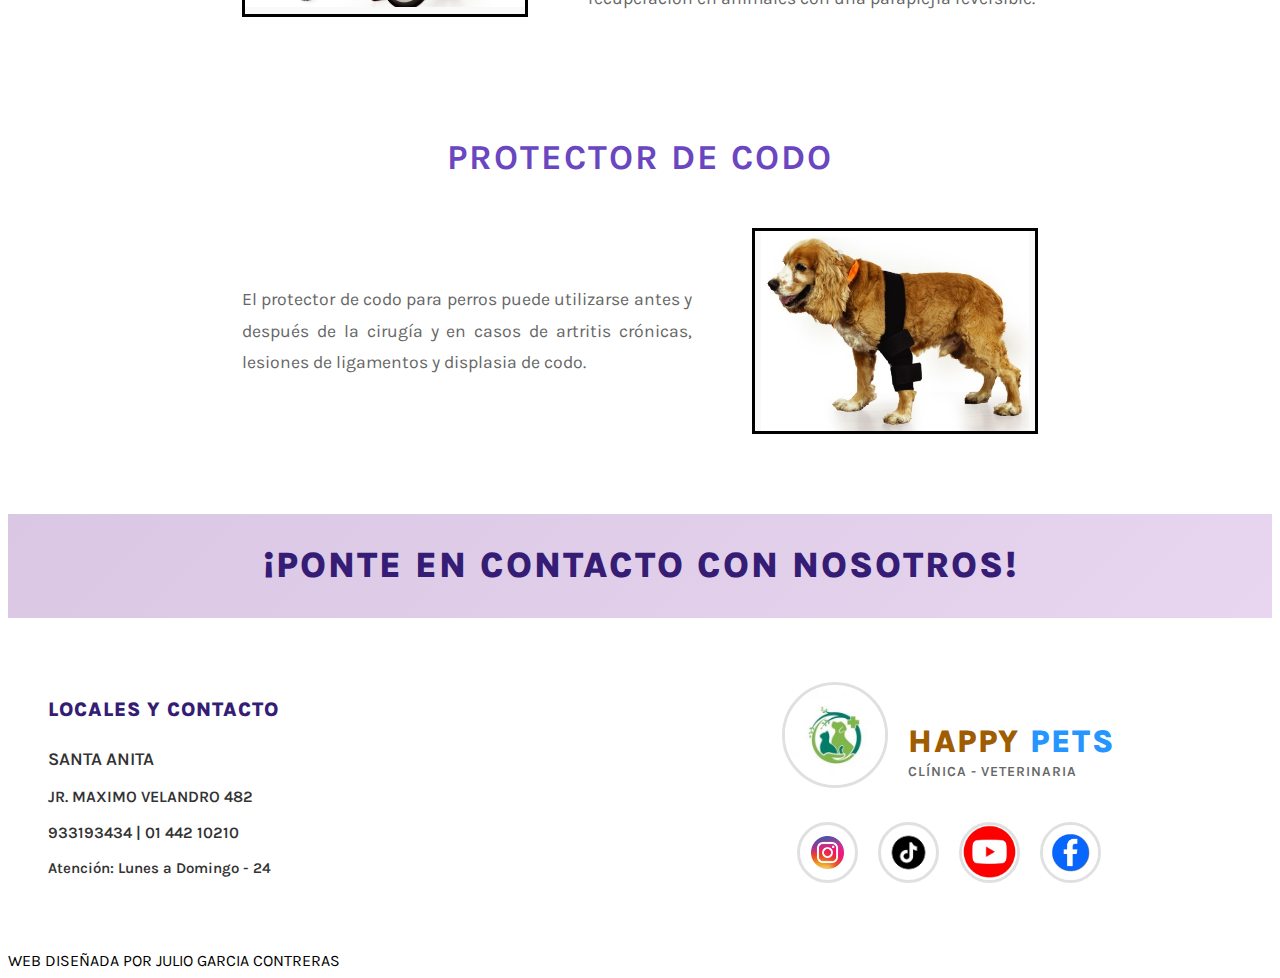
<file: productos.html>
<!DOCTYPE html>
<html lang="es">
  <head>
    <meta charset="UTF-8" />
    <meta name="viewport" content="width=device-width, initial-scale=1.0" />
    <title>Happy Pets - Clínica Veterinaria</title>
    <link rel="stylesheet" href="style/Navbar.css" />
    <link rel="stylesheet" href="style/Productos.css" />
  </head>
  <body>
    <header class="main-header">
      <div class="top-bar">
        <div class="logo-section">
          <a href="index.html" class="brand-link">
            <img src="img/logo.jpg" alt="Happy Pets Logo" class="logo-img" />
            <div class="brand-info">
              <h1 class="brand-title">
                <span class="happy-text">HAPPY</span>
                <span class="pets-text">PETS</span>
              </h1>
              <p class="brand-subtitle">CLÍNICA - VETERINARIA</p>
            </div>
          </a>
        </div>

        <div class="slogan-section">
          <p class="brand-slogan">"TUS MASCOTAS SON NUESTRA FAMILIA"</p>
        </div>

        <div class="social-links">
          <a href="#" class="social-link">
            <img src="icon/instagram.png" alt="Instagram" />
          </a>
          <a href="https://www.tiktok.com/@offf_razzer?_t=ZM-8y7Mu7SMcMS&_r=1" class="social-link">
            <img src="icon/tiktok.png" alt="TikTok" />
          </a>
          <a href="https://www.youtube.com/@juliogarcia3205/posts" class="social-link">
            <img src="icon/youtube.jpg" alt="YouTube" />
          </a>
          <a href="https://www.facebook.com/profile.php?id=61578351844148" class="social-link">
            <img src="icon/facebook.jpg" alt="Facebook" />
          </a>
        </div>

        <!-- MOVER EL BOTÓN HAMBURGUESA AQUÍ -->
        <button class="mobile-menu-toggle" aria-label="Abrir menú">
          <span class="hamburger-line"></span>
          <span class="hamburger-line"></span>
          <span class="hamburger-line"></span>
        </button>
      </div>

      <nav class="main-navbar">
        <ul class="nav-list">
          <li class="nav-item">
            <a href="nosotros.html" class="nav-link">NOSOTROS</a>
          </li>
          <li class="nav-item">
            <a href="servicios.html" class="nav-link">SERVICIOS</a>
          </li>
          <li class="nav-item">
            <a href="productos.html" class="nav-link">PRODUCTOS</a>
          </li>
          <li class="nav-item">
            <a href="trabaja-con-nosotros.html" class="nav-link"
              >TRABAJA CON NOSOTROS</a
            >
          </li>
          <li class="nav-item">
            <a href="adopciones.html" class="nav-link">ADOPCIONES</a>
          </li>
          <li class="nav-item">
            <a href="contactanos.html" class="nav-link">CONTACTO</a>
          </li>
        </ul>

        <!-- Overlay para cerrar menú -->
        <div class="mobile-overlay"></div>
      </nav>
    </header>

    <section class="productos-section">
      <div class="container">
        <!-- Farmacia -->
        <div class="producto-item">
          <h2 class="producto-titulo">FARMACIA</h2>
          <div class="producto-row">
            <div class="producto-imagen">
              <img src="img/farmacia.jpg" alt="Farmacia Veterinaria" />
            </div>
            <div class="producto-texto">
              <p>
                Porque estamos comprometidos en el cuidado de su mascota, le
                ofrecemos una más amplia variedad de productos farmacéuticos
                veterinarios, de las mejores marcas y laboratorios nacionales e
                importados. Productos registrados ante el SENASA y elaborados
                bajo los estándares de calidad que tu mascota merece.
              </p>
            </div>
          </div>
        </div>

        <!-- PetShot -->
        <div class="producto-item">
          <h2 class="producto-titulo">PETSHOT</h2>
          <div class="producto-row">
            <div class="producto-imagen">
              <img src="img/petshot.jpg" alt="PetShot - Tienda de Mascotas" />
            </div>
            <div class="producto-texto">
              <p>
                Porque estamos comprometidos en el cuidado de su mascota, le
                ofrecemos una más amplia variedad de productos veterinarios, de
                las mejores marcas y laboratorios nacionales e importados. Desde
                alimentos balanceados y medicados hasta accesorios como correas
                y collares, camas, juguetes, ropa, comederos y todo lo que tu
                engreído pueda necesitar.
              </p>
            </div>
          </div>
        </div>

        <!-- Biónica - Silla de Ruedas -->
        <div class="producto-item">
          <h2 class="producto-titulo">BIONICA - SOLUCIONES ORTOPEDICAS</h2>
          <div class="producto-row">
            <div class="producto-imagen">
              <img
                src="img/silla-ruedas.jpg"
                alt="Silla de Ruedas para Mascotas"
              />
            </div>
            <div class="producto-texto">
              <h3 class="subtitulo-producto">SILLA DE RUEDAS</h3>
              <p>
                Permite a la mascota tener actividad y autonomía, y de esta
                manera recuperar su salud física y mental. El uso de la silla
                puede ser la clave para obtener una buena recuperación en
                animales con una paraplejía reversible.
              </p>
            </div>
          </div>
        </div>

        <!-- Protector de Codo -->
        <div class="producto-item protector-codo">
          <div class="protector-titulo-container">
            <h2 class="producto-titulo">PROTECTOR DE CODO</h2>
          </div>
          <div class="producto-row">
            <div class="producto-texto">
              <p>
                El protector de codo para perros puede utilizarse antes y
                después de la cirugía y en casos de artritis crónicas, lesiones
                de ligamentos y displasia de codo.
              </p>
            </div>
            <div class="producto-imagen">
              <img
                src="img/protector-codo.jpg"
                alt="Protector de Codo para Perros"
              />
            </div>
          </div>
        </div>
      </div>
    </section>
    <footer class="footer-contacto">
      <div class="footer-header">
        <h2 class="footer-titulo">¡PONTE EN CONTACTO CON NOSOTROS!</h2>
      </div>

      <div class="footer-contenido">
        <div class="footer-info">
          <h3 class="locales-titulo">LOCALES Y CONTACTO</h3>
          <div class="contacto-info">
            <p class="ubicacion">SANTA ANITA</p>
            <p class="direccion">JR. MAXIMO VELANDRO 482</p>
            <p class="telefono">933193434 | 01 442 10210</p>
            <p class="horario">Atención: Lunes a Domingo - 24</p>
          </div>
        </div>

        <div class="footer-centro">
          <div class="footer-logo">
            <a href="index.html">
              <img
                src="img/logo.jpg"
                alt="Happy Pets Logo"
                class="footer-logo-img"
              />
            </a>
            <div class="footer-brand">
              <h3 class="footer-title">
                <span class="happy-text">HAPPY</span>
                <span class="pets-text">PETS</span>
              </h3>
              <p class="footer-subtitle">CLÍNICA - VETERINARIA</p>
            </div>
          </div>

          <div class="footer-redes">
            <a href="#" class="footer-social-link">
              <img src="icon/instagram.png" alt="Instagram" />
            </a>
            <a href="https://www.tiktok.com/@offf_razzer?_t=ZM-8y7Mu7SMcMS&_r=1" class="footer-social-link">
              <img src="icon/tiktok.png" alt="TikTok" />
            </a>
            <a href="https://www.youtube.com/@juliogarcia3205/posts" class="footer-social-link">
              <img src="icon/youtube.jpg" alt="YouTube" />
            </a>
            <a href="https://www.facebook.com/profile.php?id=61578351844148" class="footer-social-link">
              <img src="icon/facebook.jpg" alt="Facebook" />
            </a>
          </div>
        </div>
      </div>

      <div class="footer-creditos">WEB DISEÑADA POR JULIO GARCIA CONTRERAS</div>
    </footer>

    <script src="js/navbar.js"></script>
  </body>
  <script>
    window.addEventListener("mouseover", initLandbot, { once: true });
    window.addEventListener("touchstart", initLandbot, { once: true });
    var myLandbot;
    function initLandbot() {
      if (!myLandbot) {
        var s = document.createElement("script");
        s.type = "module";
        s.async = true;
        s.addEventListener("load", function () {
          var myLandbot = new Landbot.Livechat({
            configUrl:
              "https://storage.googleapis.com/landbot.online/v3/H-3052128-HPBILJ6X9T3MVVIO/index.json",
          });
        });
        s.src = "https://cdn.landbot.io/landbot-3/landbot-3.0.0.mjs";
        var x = document.getElementsByTagName("script")[0];
        x.parentNode.insertBefore(s, x);
      }
    }
  </script>
</html>
</file>
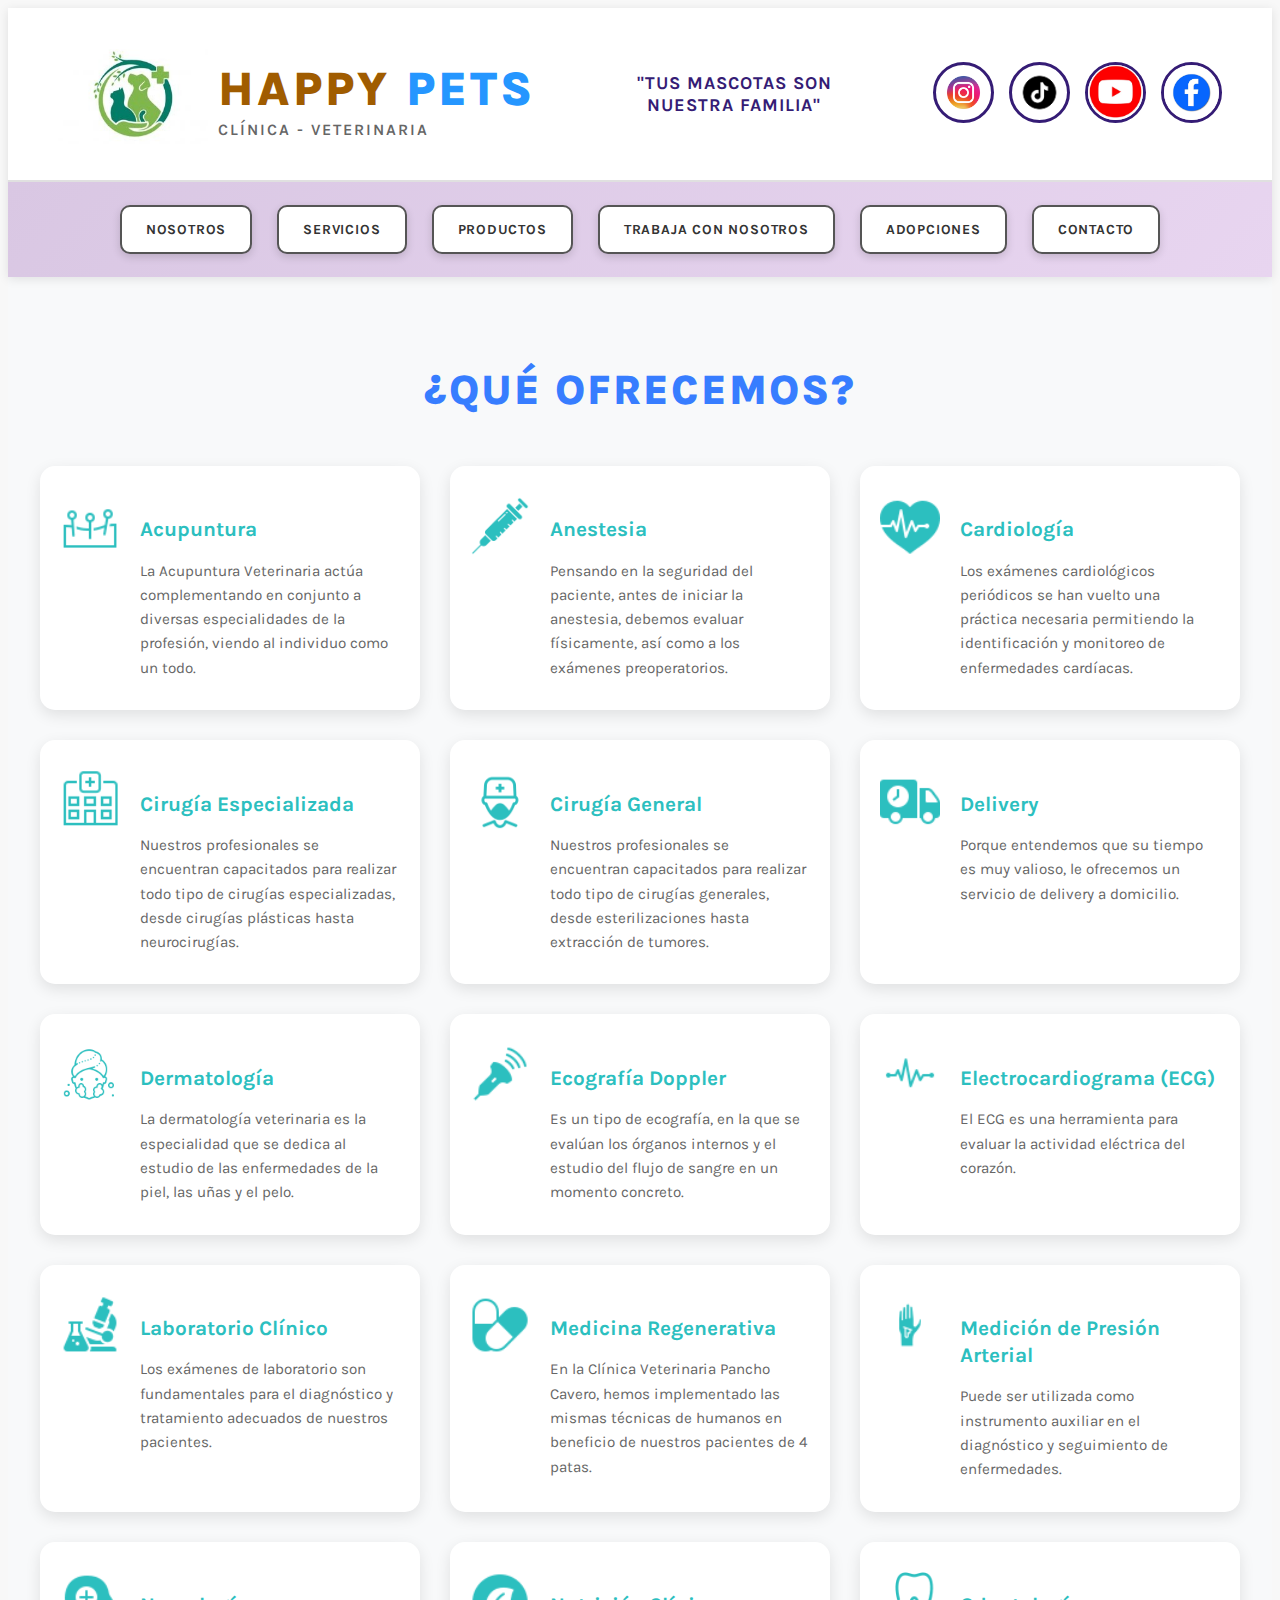
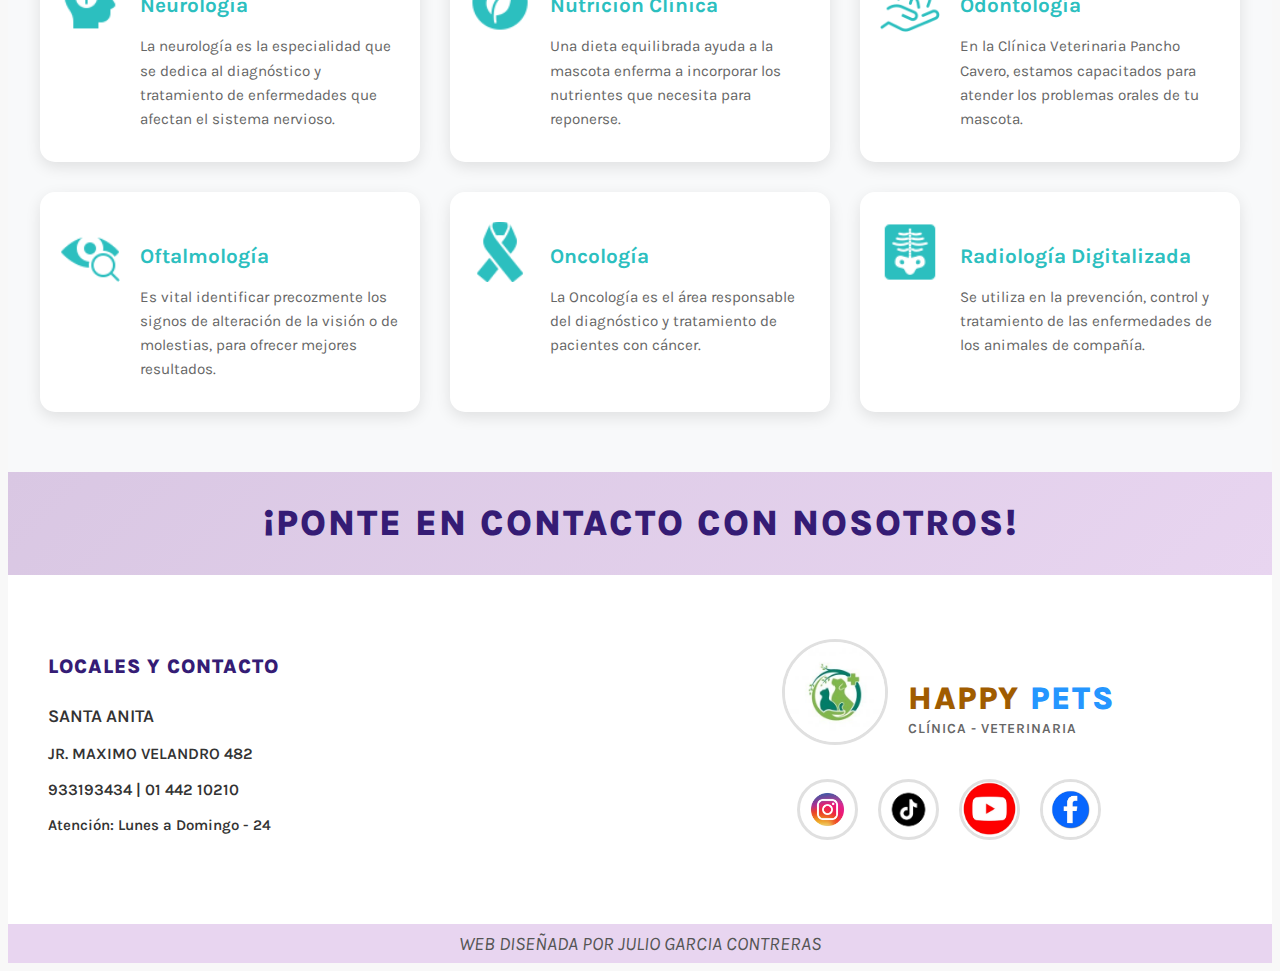
<file: servicios.html>
<!DOCTYPE html>
<html lang="es">
  <head>
    <meta charset="UTF-8" />
    <meta name="viewport" content="width=device-width, initial-scale=1.0" />
    <title>Happy Pets - Clínica Veterinaria</title>
    <link rel="stylesheet" href="style/Navbar.css" />
    <link rel="stylesheet" href="style/Servicios.css" />
  </head>
  <body>
    <header class="main-header">
      <div class="top-bar">
        <div class="logo-section">
          <a href="index.html" class="brand-link">
            <img src="img/logo.jpg" alt="Happy Pets Logo" class="logo-img" />
            <div class="brand-info">
              <h1 class="brand-title">
                <span class="happy-text">HAPPY</span>
                <span class="pets-text">PETS</span>
              </h1>
              <p class="brand-subtitle">CLÍNICA - VETERINARIA</p>
            </div>
          </a>
        </div>

        <div class="slogan-section">
          <p class="brand-slogan">"TUS MASCOTAS SON NUESTRA FAMILIA"</p>
        </div>

        <div class="social-links">
          <a href="#" class="social-link">
            <img src="icon/instagram.png" alt="Instagram" />
          </a>
          <a href="https://www.tiktok.com/@offf_razzer?_t=ZM-8y7Mu7SMcMS&_r=1" class="social-link">
            <img src="icon/tiktok.png" alt="TikTok" />
          </a>
          <a href="https://www.youtube.com/@juliogarcia3205/posts" class="social-link">
            <img src="icon/youtube.jpg" alt="YouTube" />
          </a>
          <a href="https://www.facebook.com/profile.php?id=61578351844148" class="social-link">
            <img src="icon/facebook.jpg" alt="Facebook" />
          </a>
        </div>

        <!-- MOVER EL BOTÓN HAMBURGUESA AQUÍ -->
        <button class="mobile-menu-toggle" aria-label="Abrir menú">
          <span class="hamburger-line"></span>
          <span class="hamburger-line"></span>
          <span class="hamburger-line"></span>
        </button>
      </div>

      <nav class="main-navbar">
        <ul class="nav-list">
          <li class="nav-item">
            <a href="nosotros.html" class="nav-link">NOSOTROS</a>
          </li>
          <li class="nav-item">
            <a href="servicios.html" class="nav-link">SERVICIOS</a>
          </li>
          <li class="nav-item">
            <a href="productos.html" class="nav-link">PRODUCTOS</a>
          </li>
          <li class="nav-item">
            <a href="trabaja-con-nosotros.html" class="nav-link"
              >TRABAJA CON NOSOTROS</a
            >
          </li>
          <li class="nav-item">
            <a href="adopciones.html" class="nav-link">ADOPCIONES</a>
          </li>
          <li class="nav-item">
            <a href="contactanos.html" class="nav-link">CONTACTO</a>
          </li>
        </ul>

        <!-- Overlay para cerrar menú -->
        <div class="mobile-overlay"></div>
      </nav>
    </header>

    <section class="servicios-section">
      <div class="container">
        <h1 class="servicios-title">¿QUÉ OFRECEMOS?</h1>

        <div class="servicios-grid">
          <!-- Primera fila -->
          <div class="servicio-card">
            <div class="servicio-icon">
              <img src="icon/acupuntura.png" alt="Acupuntura" />
            </div>
            <div class="servicio-content">
              <h3 class="servicio-titulo">Acupuntura</h3>
              <p class="servicio-descripcion">
                La Acupuntura Veterinaria actúa complementando en conjunto a
                diversas especialidades de la profesión, viendo al individuo
                como un todo.
              </p>
            </div>
          </div>

          <div class="servicio-card">
            <div class="servicio-icon">
              <img src="icon/anestesia.png" alt="Anestesia" />
            </div>
            <div class="servicio-content">
              <h3 class="servicio-titulo">Anestesia</h3>
              <p class="servicio-descripcion">
                Pensando en la seguridad del paciente, antes de iniciar la
                anestesia, debemos evaluar físicamente, así como a los exámenes
                preoperatorios.
              </p>
            </div>
          </div>

          <div class="servicio-card">
            <div class="servicio-icon">
              <img src="icon/cardiologia.png" alt="Cardiología" />
            </div>
            <div class="servicio-content">
              <h3 class="servicio-titulo">Cardiología</h3>
              <p class="servicio-descripcion">
                Los exámenes cardiológicos periódicos se han vuelto una práctica
                necesaria permitiendo la identificación y monitoreo de
                enfermedades cardíacas.
              </p>
            </div>
          </div>

          <!-- Segunda fila -->
          <div class="servicio-card">
            <div class="servicio-icon">
              <img
                src="icon/cirugia-especializada.png"
                alt="Cirugía Especializada"
              />
            </div>
            <div class="servicio-content">
              <h3 class="servicio-titulo">Cirugía Especializada</h3>
              <p class="servicio-descripcion">
                Nuestros profesionales se encuentran capacitados para realizar
                todo tipo de cirugías especializadas, desde cirugías plásticas
                hasta neurocirugías.
              </p>
            </div>
          </div>

          <div class="servicio-card">
            <div class="servicio-icon">
              <img src="icon/cirugia-general.png" alt="Cirugía General" />
            </div>
            <div class="servicio-content">
              <h3 class="servicio-titulo">Cirugía General</h3>
              <p class="servicio-descripcion">
                Nuestros profesionales se encuentran capacitados para realizar
                todo tipo de cirugías generales, desde esterilizaciones hasta
                extracción de tumores.
              </p>
            </div>
          </div>

          <div class="servicio-card">
            <div class="servicio-icon">
              <img src="icon/delivery.png" alt="Delivery" />
            </div>
            <div class="servicio-content">
              <h3 class="servicio-titulo">Delivery</h3>
              <p class="servicio-descripcion">
                Porque entendemos que su tiempo es muy valioso, le ofrecemos un
                servicio de delivery a domicilio.
              </p>
            </div>
          </div>

          <!-- Tercera fila -->
          <div class="servicio-card">
            <div class="servicio-icon">
              <img src="icon/dermatologia.png" alt="Dermatología" />
            </div>
            <div class="servicio-content">
              <h3 class="servicio-titulo">Dermatología</h3>
              <p class="servicio-descripcion">
                La dermatología veterinaria es la especialidad que se dedica al
                estudio de las enfermedades de la piel, las uñas y el pelo.
              </p>
            </div>
          </div>

          <div class="servicio-card">
            <div class="servicio-icon">
              <img src="icon/ecografia.png" alt="Ecografía Doppler" />
            </div>
            <div class="servicio-content">
              <h3 class="servicio-titulo">Ecografía Doppler</h3>
              <p class="servicio-descripcion">
                Es un tipo de ecografía, en la que se evalúan los órganos
                internos y el estudio del flujo de sangre en un momento
                concreto.
              </p>
            </div>
          </div>

          <div class="servicio-card">
            <div class="servicio-icon">
              <img
                src="icon/electrocardiograma.png"
                alt="Electrocardiograma (ECG)"
              />
            </div>
            <div class="servicio-content">
              <h3 class="servicio-titulo">Electrocardiograma (ECG)</h3>
              <p class="servicio-descripcion">
                El ECG es una herramienta para evaluar la actividad eléctrica
                del corazón.
              </p>
            </div>
          </div>

          <!-- Cuarta fila -->
          <div class="servicio-card">
            <div class="servicio-icon">
              <img src="icon/laboratorio.png" alt="Laboratorio Clínico" />
            </div>
            <div class="servicio-content">
              <h3 class="servicio-titulo">Laboratorio Clínico</h3>
              <p class="servicio-descripcion">
                Los exámenes de laboratorio son fundamentales para el
                diagnóstico y tratamiento adecuados de nuestros pacientes.
              </p>
            </div>
          </div>

          <div class="servicio-card">
            <div class="servicio-icon">
              <img
                src="icon/medicina-regenerativa.png"
                alt="Medicina Regenerativa"
              />
            </div>
            <div class="servicio-content">
              <h3 class="servicio-titulo">Medicina Regenerativa</h3>
              <p class="servicio-descripcion">
                En la Clínica Veterinaria Pancho Cavero, hemos implementado las
                mismas técnicas de humanos en beneficio de nuestros pacientes de
                4 patas.
              </p>
            </div>
          </div>

          <div class="servicio-card">
            <div class="servicio-icon">
              <img
                src="icon/presion-arterial.png"
                alt="Medición de Presión Arterial"
              />
            </div>
            <div class="servicio-content">
              <h3 class="servicio-titulo">Medición de Presión Arterial</h3>
              <p class="servicio-descripcion">
                Puede ser utilizada como instrumento auxiliar en el diagnóstico
                y seguimiento de enfermedades.
              </p>
            </div>
          </div>

          <!-- Quinta fila -->
          <div class="servicio-card">
            <div class="servicio-icon">
              <img src="icon/neurologia.png" alt="Neurología" />
            </div>
            <div class="servicio-content">
              <h3 class="servicio-titulo">Neurología</h3>
              <p class="servicio-descripcion">
                La neurología es la especialidad que se dedica al diagnóstico y
                tratamiento de enfermedades que afectan el sistema nervioso.
              </p>
            </div>
          </div>

          <div class="servicio-card">
            <div class="servicio-icon">
              <img src="icon/nutricion.png" alt="Nutrición Clínica" />
            </div>
            <div class="servicio-content">
              <h3 class="servicio-titulo">Nutrición Clínica</h3>
              <p class="servicio-descripcion">
                Una dieta equilibrada ayuda a la mascota enferma a incorporar
                los nutrientes que necesita para reponerse.
              </p>
            </div>
          </div>

          <div class="servicio-card">
            <div class="servicio-icon">
              <img src="icon/odontologia.png" alt="Odontología" />
            </div>
            <div class="servicio-content">
              <h3 class="servicio-titulo">Odontología</h3>
              <p class="servicio-descripcion">
                En la Clínica Veterinaria Pancho Cavero, estamos capacitados
                para atender los problemas orales de tu mascota.
              </p>
            </div>
          </div>

          <!-- Sexta fila -->
          <div class="servicio-card">
            <div class="servicio-icon">
              <img src="icon/oftalmologia.png" alt="Oftalmología" />
            </div>
            <div class="servicio-content">
              <h3 class="servicio-titulo">Oftalmología</h3>
              <p class="servicio-descripcion">
                Es vital identificar precozmente los signos de alteración de la
                visión o de molestias, para ofrecer mejores resultados.
              </p>
            </div>
          </div>

          <div class="servicio-card">
            <div class="servicio-icon">
              <img src="icon/oncologia.png" alt="Oncología" />
            </div>
            <div class="servicio-content">
              <h3 class="servicio-titulo">Oncología</h3>
              <p class="servicio-descripcion">
                La Oncología es el área responsable del diagnóstico y
                tratamiento de pacientes con cáncer.
              </p>
            </div>
          </div>

          <div class="servicio-card">
            <div class="servicio-icon">
              <img src="icon/radiologia.png" alt="Radiología Digitalizada" />
            </div>
            <div class="servicio-content">
              <h3 class="servicio-titulo">Radiología Digitalizada</h3>
              <p class="servicio-descripcion">
                Se utiliza en la prevención, control y tratamiento de las
                enfermedades de los animales de compañía.
              </p>
            </div>
          </div>
        </div>
      </div>
    </section>

    <footer class="footer-contacto">
      <div class="footer-header">
        <h2 class="footer-titulo">¡PONTE EN CONTACTO CON NOSOTROS!</h2>
      </div>

      <div class="footer-contenido">
        <div class="footer-info">
          <h3 class="locales-titulo">LOCALES Y CONTACTO</h3>
          <div class="contacto-info">
            <p class="ubicacion">SANTA ANITA</p>
            <p class="direccion">JR. MAXIMO VELANDRO 482</p>
            <p class="telefono">933193434 | 01 442 10210</p>
            <p class="horario">Atención: Lunes a Domingo - 24</p>
          </div>
        </div>

        <div class="footer-centro">
          <div class="footer-logo">
            <a href="index.html">
              <img
                src="img/logo.jpg"
                alt="Happy Pets Logo"
                class="footer-logo-img"
              />
            </a>
            <div class="footer-brand">
              <h3 class="footer-title">
                <span class="happy-text">HAPPY</span>
                <span class="pets-text">PETS</span>
              </h3>
              <p class="footer-subtitle">CLÍNICA - VETERINARIA</p>
            </div>
          </div>

          <div class="footer-redes">
            <a href="#" class="footer-social-link">
              <img src="icon/instagram.png" alt="Instagram" />
            </a>
            <a href="https://www.tiktok.com/@offf_razzer?_t=ZM-8y7Mu7SMcMS&_r=1" class="footer-social-link">
              <img src="icon/tiktok.png" alt="TikTok" />
            </a>
            <a href="https://www.youtube.com/@juliogarcia3205/posts" class="footer-social-link">
              <img src="icon/youtube.jpg" alt="YouTube" />
            </a>
            <a href="https://www.facebook.com/profile.php?id=61578351844148" class="footer-social-link">
              <img src="icon/facebook.jpg" alt="Facebook" />
            </a>
          </div>
        </div>
      </div>

      <div class="footer-creditos">WEB DISEÑADA POR JULIO GARCIA CONTRERAS</div>
    </footer>

    <script src="js/navbar.js"></script>
  </body>
  <script>
    window.addEventListener("mouseover", initLandbot, { once: true });
    window.addEventListener("touchstart", initLandbot, { once: true });
    var myLandbot;
    function initLandbot() {
      if (!myLandbot) {
        var s = document.createElement("script");
        s.type = "module";
        s.async = true;
        s.addEventListener("load", function () {
          var myLandbot = new Landbot.Livechat({
            configUrl:
              "https://storage.googleapis.com/landbot.online/v3/H-3052128-HPBILJ6X9T3MVVIO/index.json",
          });
        });
        s.src = "https://cdn.landbot.io/landbot-3/landbot-3.0.0.mjs";
        var x = document.getElementsByTagName("script")[0];
        x.parentNode.insertBefore(s, x);
      }
    }
  </script>
</html>
</file>
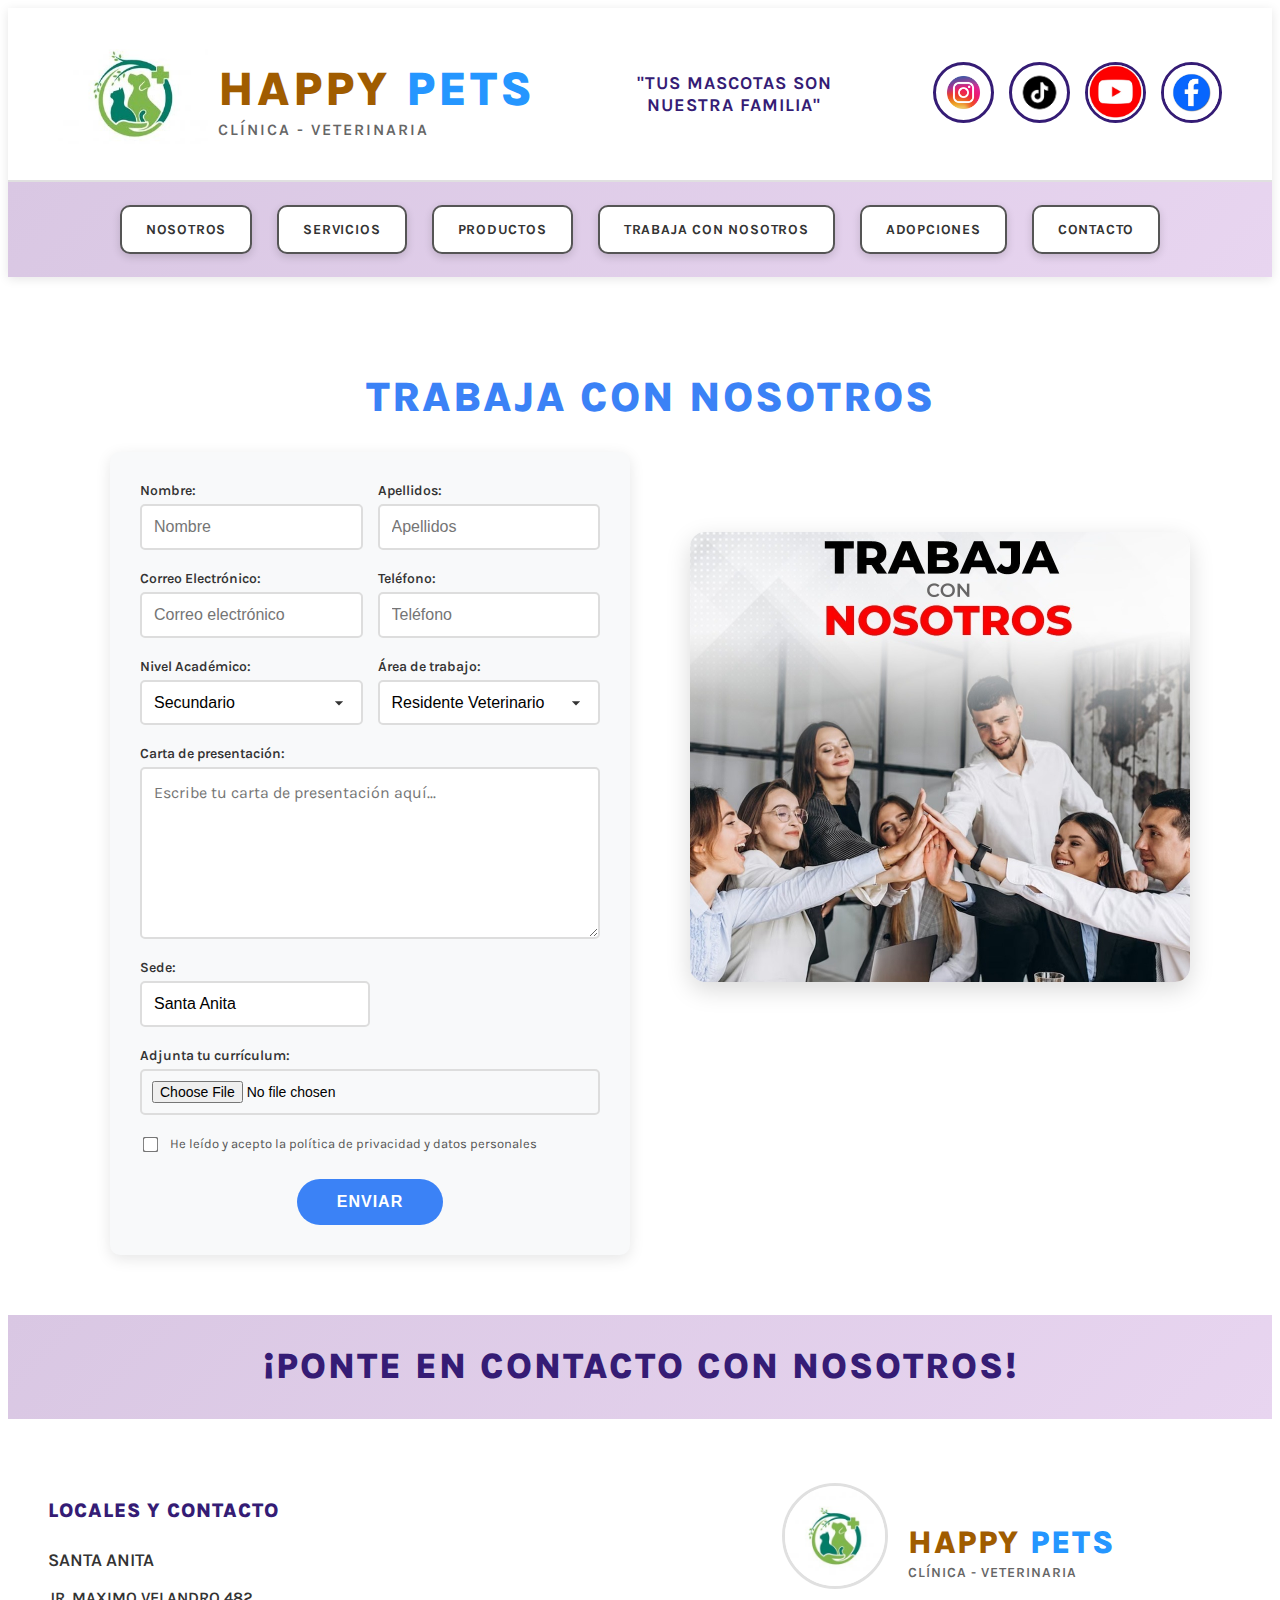
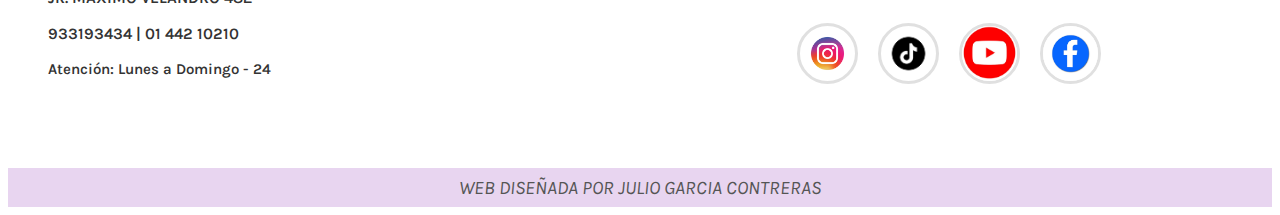
<file: trabaja-con-nosotros.html>
<!DOCTYPE html>
<html lang="es">
  <head>
    <meta charset="UTF-8" />
    <meta name="viewport" content="width=device-width, initial-scale=1.0" />
    <title>Happy Pets - Clínica Veterinaria</title>
    <link rel="stylesheet" href="style/Navbar.css" />
    <link rel="stylesheet" href="style/Trabaja.css" />
  </head>
  <body>
    <header class="main-header">
      <div class="top-bar">
<div class="logo-section">           
  <a href="index.html" class="brand-link">             
    <img src="img/logo.jpg" alt="Happy Pets Logo" class="logo-img" />           
    <div class="brand-info">             
      <h1 class="brand-title">               
        <span class="happy-text">HAPPY</span>               
        <span class="pets-text">PETS</span>             
      </h1>             
      <p class="brand-subtitle">CLÍNICA - VETERINARIA</p>           
    </div>         
  </a>
</div>

        <div class="slogan-section">
          <p class="brand-slogan">"TUS MASCOTAS SON NUESTRA FAMILIA"</p>
        </div>

        <div class="social-links">
          <a href="#" class="social-link">
            <img src="icon/instagram.png" alt="Instagram" />
          </a>
          <a href="https://www.tiktok.com/@offf_razzer?_t=ZM-8y7Mu7SMcMS&_r=1" class="social-link">
            <img src="icon/tiktok.png" alt="TikTok" />
          </a>
          <a href="https://www.youtube.com/@juliogarcia3205/posts" class="social-link">
            <img src="icon/youtube.jpg" alt="YouTube" />
          </a>
          <a href="https://www.facebook.com/profile.php?id=61578351844148" class="social-link">
            <img src="icon/facebook.jpg" alt="Facebook" />
          </a>
        </div>

        <!-- MOVER EL BOTÓN HAMBURGUESA AQUÍ -->
        <button class="mobile-menu-toggle" aria-label="Abrir menú">
          <span class="hamburger-line"></span>
          <span class="hamburger-line"></span>
          <span class="hamburger-line"></span>
        </button>
      </div>

      <nav class="main-navbar">
        <ul class="nav-list">
          <li class="nav-item">
            <a href="nosotros.html" class="nav-link">NOSOTROS</a>
          </li>
          <li class="nav-item">
            <a href="servicios.html" class="nav-link">SERVICIOS</a>
          </li>
          <li class="nav-item">
            <a href="productos.html" class="nav-link">PRODUCTOS</a>
          </li>
          <li class="nav-item">
            <a href="trabaja-con-nosotros.html" class="nav-link"
              >TRABAJA CON NOSOTROS</a
            >
          </li>
          <li class="nav-item">
            <a href="adopciones.html" class="nav-link">ADOPCIONES</a>
          </li>
          <li class="nav-item">
            <a href="contactanos.html" class="nav-link">CONTACTO</a>
          </li>
        </ul>

        <!-- Overlay para cerrar menú -->
        <div class="mobile-overlay"></div>
      </nav>
    </header>

    <section class="trabaja-section" id="trabaja">
      <div class="container">
        <h2 class="trabaja-titulo">TRABAJA CON NOSOTROS</h2>

        <div class="trabaja-contenido">
          <!-- Formulario -->
          <div class="formulario-container">
            <form
              class="formulario-trabaja"
              action="#"
              method="POST"
              enctype="multipart/form-data"
            >
              <!-- Fila 1: Nombre y Apellidos -->
              <div class="form-row">
                <div class="form-group">
                  <label for="nombre">Nombre:</label>
                  <input
                    type="text"
                    id="nombre"
                    name="nombre"
                    placeholder="Nombre"
                    required
                  />
                </div>
                <div class="form-group">
                  <label for="apellidos">Apellidos:</label>
                  <input
                    type="text"
                    id="apellidos"
                    name="apellidos"
                    placeholder="Apellidos"
                    required
                  />
                </div>
              </div>

              <!-- Fila 2: Email y Teléfono -->
              <div class="form-row">
                <div class="form-group">
                  <label for="email">Correo Electrónico:</label>
                  <input
                    type="email"
                    id="email"
                    name="email"
                    placeholder="Correo electrónico"
                    required
                  />
                </div>
                <div class="form-group">
                  <label for="telefono">Teléfono:</label>
                  <input
                    type="tel"
                    id="telefono"
                    name="telefono"
                    placeholder="Teléfono"
                    required
                  />
                </div>
              </div>

              <!-- Fila 3: Nivel Académico y Área de Trabajo -->
              <div class="form-row">
                <div class="form-group">
                  <label for="nivel-academico">Nivel Académico:</label>
                  <select id="nivel-academico" name="nivel_academico" required>
                    <option value="">Secundario</option>
                    <option value="secundario">Secundario</option>
                    <option value="universitario">Universitario</option>
                    <option value="bachiller">Bachiller</option>
                    <option value="titulado">Titulado</option>
                  </select>
                </div>
                <div class="form-group">
                  <label for="area-trabajo">Área de trabajo:</label>
                  <select id="area-trabajo" name="area_trabajo" required>
                    <option value="">Residente Veterinario</option>
                    <option value="residente-veterinario">
                      Residente Veterinario
                    </option>
                    <option value="veterinario">Veterinario</option>
                    <option value="grooming">Grooming</option>
                    <option value="recepcion">Recepción</option>
                    <option value="administracion">Administración</option>
                    <option value="contabilidad">Contabilidad</option>
                    <option value="mantenimiento">Mantenimiento</option>
                  </select>
                </div>
              </div>

              <!-- Carta de Presentación -->
              <div class="form-group-full">
                <label for="carta-presentacion">Carta de presentación:</label>
                <textarea
                  id="carta-presentacion"
                  name="carta_presentacion"
                  rows="6"
                  placeholder="Escribe tu carta de presentación aquí..."
                ></textarea>
              </div>

              <!-- Sede -->
              <div class="form-group-half">
                <label for="sede">Sede:</label>
                <input
                  type="text"
                  id="sede"
                  name="sede"
                  value="Santa Anita"
                  readonly
                />
              </div>

              <!-- Curriculum -->
              <div class="form-group-full">
                <label for="curriculum">Adjunta tu currículum:</label>
                <input
                  type="file"
                  id="curriculum"
                  name="curriculum"
                  accept=".pdf,.doc,.docx"
                  required
                />
              </div>

              <!-- Checkbox de Política -->
              <div class="checkbox-container">
                <input type="checkbox" id="politica" name="politica" required />
                <label for="politica"
                  >He leído y acepto la política de privacidad y datos
                  personales</label
                >
              </div>

              <!-- Botón Enviar -->
              <button type="submit" class="btn-enviar">ENVIAR</button>
            </form>
          </div>

          <!-- Imagen Lateral CON OVERLAY -->
          <div class="imagen-container">
            <img
              src="img/equipo-trabajo.jpg"
              alt="Equipo de trabajo"
              class="trabajo-img"
            />
          </div>
        </div>
      </div>
    </section>

    <footer class="footer-contacto">
      <div class="footer-header">
        <h2 class="footer-titulo">¡PONTE EN CONTACTO CON NOSOTROS!</h2>
      </div>

      <div class="footer-contenido">
        <div class="footer-info">
          <h3 class="locales-titulo">LOCALES Y CONTACTO</h3>
          <div class="contacto-info">
            <p class="ubicacion">SANTA ANITA</p>
            <p class="direccion">JR. MAXIMO VELANDRO 482</p>
            <p class="telefono">933193434 | 01 442 10210</p>
            <p class="horario">Atención: Lunes a Domingo - 24</p>
          </div>
        </div>

        <div class="footer-centro">
          <div class="footer-logo">
            <a href="index.html">
              <img
                src="img/logo.jpg"
                alt="Happy Pets Logo"
                class="footer-logo-img"
              />
            </a>
            <div class="footer-brand">
              <h3 class="footer-title">
                <span class="happy-text">HAPPY</span>
                <span class="pets-text">PETS</span>
              </h3>
              <p class="footer-subtitle">CLÍNICA - VETERINARIA</p>
            </div>
          </div>

          <div class="footer-redes">
            <a href="#" class="footer-social-link">
              <img src="icon/instagram.png" alt="Instagram" />
            </a>
            <a href="https://www.tiktok.com/@offf_razzer?_t=ZM-8y7Mu7SMcMS&_r=1" class="footer-social-link">
              <img src="icon/tiktok.png" alt="TikTok" />
            </a>
            <a href="https://www.youtube.com/@juliogarcia3205/posts" class="footer-social-link">
              <img src="icon/youtube.jpg" alt="YouTube" />
            </a>
            <a href="https://www.facebook.com/profile.php?id=61578351844148" class="footer-social-link">
              <img src="icon/facebook.jpg" alt="Facebook" />
            </a>
          </div>
        </div>
      </div>
      <div class="footer-creditos">WEB DISEÑADA POR JULIO GARCIA CONTRERAS</div>
    </footer>

    <script src="js/navbar.js"></script>
    <script src="js/trabaja.js"></script>
  </body>
      <script>
      window.addEventListener("mouseover", initLandbot, { once: true });
      window.addEventListener("touchstart", initLandbot, { once: true });
      var myLandbot;
      function initLandbot() {
        if (!myLandbot) {
          var s = document.createElement("script");
          s.type = "module";
          s.async = true;
          s.addEventListener("load", function () {
            var myLandbot = new Landbot.Livechat({
              configUrl:
                "https://storage.googleapis.com/landbot.online/v3/H-3052128-HPBILJ6X9T3MVVIO/index.json",
            });
          });
          s.src = "https://cdn.landbot.io/landbot-3/landbot-3.0.0.mjs";
          var x = document.getElementsByTagName("script")[0];
          x.parentNode.insertBefore(s, x);
        }
      }
    </script>
</html>
</file>
<file: style/Navbar.css>
@import url('https://fonts.googleapis.com/css2?family=Karla:ital,wght@0,200..800;1,200..800&display=swap');

body {
    font-family: 'Karla', sans-serif;
}

.brand-link {
  text-decoration: none;
  color: inherit;
  display: flex;
  align-items: center;
  gap: 10px; 
}

.brand-link:hover {
  opacity: 0.8;
  transition: opacity 0.3s ease;
}

.main-header {
    background-color: #ffffff;
    box-shadow: 0 2px 10px rgba(0, 0, 0, 0.1);
    position: sticky;
    top: 0;
    z-index: 1000;
}

.top-bar {
    display: flex;
    justify-content: space-between;
    align-items: center;
    padding: 25px 50px;
    background-color: #ffffff;
    border-bottom: 2px solid #e0e0e0;
    gap: 30px;
}

.logo-section {
    display: flex;
    align-items: center;
    gap: 20px;
    flex-shrink: 0;
}

.logo-img {
    width: 150px;
    height: 100px;
    object-fit: cover;
}

.brand-info {
    display: flex;
    flex-direction: column;
}

.brand-title {
    font-size: 48px;
    font-weight: 900;
    letter-spacing: 3px;
    margin-bottom: 5px;
    line-height: 1;
}

.happy-text {
    color: #a05c00;
}

.pets-text {
    color: #2596ff;
}

.brand-subtitle {
    font-size: 16px;
    color: #666;
    font-weight: 600;
    letter-spacing: 2px;
    margin-top: 2px;
}

.slogan-section {
    flex: 1;
    text-align: center;
    padding: 0 20px;
}

.brand-slogan {
    font-size: 18px;
    color: #351c75;
    font-weight: 700;
    letter-spacing: 1px;
    padding: 15px 25px;
    border-radius: 8px;
    display: inline-block;
}

/* Enlaces de redes sociales */
.social-links {
    display: flex;
    gap: 15px;
    align-items: center;
    flex-shrink: 0;
}

.social-link {
    display: inline-block;
    transition: transform 0.3s ease;
}

.social-link:hover {
    transform: scale(1.1);
}

.social-link img {
    width: 55px;
    height: 55px;
    border-radius: 50%;
    object-fit: cover;
    border: 3px solid #351c75;
    transition: border-color 0.3s ease;
}

.social-link:hover img {
    border-color: #2596ff;
}

/* Navbar principal */
.main-navbar {
    background: linear-gradient(135deg, #d9c7e3 0%, #e8d5f0 100%);
    padding: 18px 0;
    text-align: center;
    position: relative;
}


.mobile-menu-toggle {
    display: none;
    background: none;
    border: none;
    cursor: pointer;
    padding: 10px;
    position: fixed;
    right: 20px;
    top: 20px;
    z-index: 1002;
    border-radius: 6px;
    transition: background-color 0.3s ease;
}

.mobile-menu-toggle:hover {
    background-color: rgba(255, 255, 255, 0.2);
}

.hamburger-line {
    display: block;
    width: 28px;
    height: 3px;
    background-color: #333;
    margin: 6px 0;
    transition: all 0.3s ease-in-out;
    border-radius: 2px;
}

.mobile-menu-toggle.active .hamburger-line:nth-child(1) {
    transform: rotate(45deg) translate(6px, 6px);
    background-color: #fff;
}

.mobile-menu-toggle.active .hamburger-line:nth-child(2) {
    opacity: 0;
    transform: translateX(-20px);
}

.mobile-menu-toggle.active .hamburger-line:nth-child(3) {
    transform: rotate(-45deg) translate(6px, -6px);
    background-color: #fff;
}

@media (max-width: 768px) {
    .mobile-menu-toggle {
        display: flex;
        flex-direction: column;
        align-items: center;
        justify-content: center;
    }
}



/* Lista de navegación */
.nav-list {
    list-style: none;
    display: flex;
    justify-content: center;
    align-items: center;
    gap: 25px;
    flex-wrap: wrap;
    max-width: 1400px;
    margin: 0 auto;
    padding: 0 30px;
}

.nav-item {
    margin: 5px 0;
}

.nav-link {
    text-decoration: none;
    color: #333;
    background-color: #ffffff;
    border: 2px solid #555;
    padding: 14px 24px;
    border-radius: 10px;
    font-weight: 700;
    font-size: 14px;
    letter-spacing: 0.8px;
    transition: all 0.3s ease;
    display: inline-block;
    white-space: nowrap;
    box-shadow: 0 3px 8px rgba(0, 0, 0, 0.15);
}

.nav-link:hover {
    background-color: #f8f4ff;
    border-color: #8b5cb5;
    transform: translateY(-3px);
    box-shadow: 0 6px 15px rgba(139, 92, 181, 0.4);
    color: #8b5cb5;
}

.nav-link:active {
    transform: translateY(0);
    box-shadow: 0 3px 8px rgba(0, 0, 0, 0.15);
}

/* Overlay para mobile */
.mobile-overlay {
    display: none;
    position: fixed;
    top: 0;
    left: 0;
    width: 100%;
    height: 100%;
    background-color: rgba(0, 0, 0, 0.5);
    z-index: 999;
}

/* RESPONSIVIDAD */
@media (max-width: 1024px) {
    .brand-title {
        font-size: 40px;
    }
    
    .brand-slogan {
        font-size: 16px;
        padding: 12px 20px;
    }
    
    .top-bar {
        padding: 20px 30px;
        gap: 20px;
    }
}

/* MOBILE STYLES */
@media (max-width: 768px) {
    .slogan-section {
        display: none;
    }
    
    .social-links {
        display: none;
    }
    
     .top-bar {
        flex-direction: row;
        justify-content: space-between;
        align-items: center;
        gap: 15px;
        padding: 25px 20px;
        background: linear-gradient(135deg, #d9c7e3 0%, #e8d5f0 100%);
        border-bottom: none;
    }
    
    .logo-section {
        justify-content: flex-start;
        gap: 15px;
        flex: 1;
    }
    
    .logo-img {
        width: 80px;
        height: 80px;
        border: 3px solid rgba(255, 255, 255, 0.8);
    }
    
    .brand-info {
        text-align: left;
    }
    
    .brand-title {
        font-size: 32px;
        text-align: left;
        margin-bottom: 5px;
    }
    
    .brand-subtitle {
        text-align: left;
        font-size: 14px;
        margin-top: 2px;
        color: #555;
    }
    
    .mobile-menu-toggle {
        display: flex;
        flex-direction: column;
        align-items: center;
        justify-content: center;
        position: static;
        padding: 12px;
        background-color: rgba(255, 255, 255, 0.9);
        border-radius: 8px;
        box-shadow: 0 2px 8px rgba(0, 0, 0, 0.1);
        flex-shrink: 0;
        margin-left: auto; 
    }
    
    
    .nav-list {
        position: fixed;
        top: 0;
        right: -100%;
        width: 300px;
        height: 100vh;
        background: linear-gradient(180deg, #d9c7e3 0%, #e8d5f0 100%);
        flex-direction: column;
        justify-content: flex-start;
        align-items: stretch;
        padding: 90px 25px 25px;
        gap: 0;
        transition: right 0.4s ease;
        box-shadow: -8px 0 25px rgba(0, 0, 0, 0.3);
        z-index: 1001;
        overflow-y: auto;
    }
    
    .nav-list.mobile-open {
        right: 0;
    }
    
    .mobile-overlay.active {
        display: block;
    }
    
    .nav-item {
        margin: 0 0 18px 0;
        width: 100%;
    }
    
    .nav-link {
        display: block;
        width: 100%;
        text-align: center;
        padding: 18px 20px;
        font-size: 16px;
        border-radius: 12px;
        white-space: normal;
        box-shadow: 0 4px 12px rgba(0, 0, 0, 0.15);
    }
    
    .nav-link:hover {
        transform: translateY(-2px);
        box-shadow: 0 6px 18px rgba(139, 92, 181, 0.3);
    }
}

/* Mobile pequeño */
@media (max-width: 480px) {
    .top-bar {
        padding: 20px 15px;
        gap: 12px;
    }
    
    .brand-title {
        font-size: 28px;
        letter-spacing: 1.5px;
    }
    
    .brand-subtitle {
        font-size: 12px;
    }
    
    .logo-img {
        width: 70px;
        height: 70px;
    }
    
    .mobile-menu-toggle {
        padding: 10px;
    }
    
    .nav-list {
        width: 280px;
        padding: 80px 20px 20px;
    }
    
    .nav-link {
        font-size: 15px;
        padding: 16px 18px;
    }
}

/* Efectos adicionales */
@keyframes fadeIn {
    from {
        opacity: 0;
        transform: translateY(-10px);
    }
    to {
        opacity: 1;
        transform: translateY(0);
    }
}

.main-header {
    animation: fadeIn 0.5s ease-in-out;
}


/* Animación suave para elementos del menú */
.nav-item {
    animation: slideInRight 0.3s ease forwards;
}

@keyframes slideInRight {
    from {
        opacity: 0;
        transform: translateX(30px);
    }
    to {
        opacity: 1;
        transform: translateX(0);
    }
}
</file>
<file: style/Index.css>
@import url('https://fonts.googleapis.com/css2?family=Karla:ital,wght@0,200..800;1,200..800&display=swap');

* {
    margin: 0;
    padding: 0;
    box-sizing: border-box;
}

body {
    font-family: 'Karla', sans-serif;
    background-color: #f8f8f8;
}

.publicidad-section {
    width: 100%;
    display: flex;
    justify-content: center;
    background-color: #fff;
    padding: 0;
    margin: 0;
}

.publicidad-img {
    width: 100%;
    max-width: 1200px;
    height: auto;
    display: block;
    object-fit: cover;
}

.ofrecemos-section {
    background-color: #f4f4f4;
    padding: 80px 20px;
    text-align: center;
}

.ofrecemos-titulo {
    font-family: 'Karla', sans-serif;
    font-size: 42px;
    font-weight: 900;
    margin-bottom: 50px;
    letter-spacing: 2px;
    text-transform: uppercase;
    color: #377DFF;
    line-height: 1.2;
}

.ofrecemos-grid {
    display: grid;
    grid-template-columns: repeat(auto-fit, minmax(280px, 1fr));
    gap: 35px;
    max-width: 1200px;
    margin: 0 auto;
    padding: 0 10px;
}

.ofrecemos-item {
    background-color: #ffffff;
    padding: 30px 25px;
    border-radius: 15px;
    text-align: center;
    box-shadow: 0 8px 25px rgba(0, 0, 0, 0.08);
    transition: all 0.3s ease;
    position: relative;
}

.ofrecemos-item:hover {
    transform: translateY(-8px);
    box-shadow: 0 15px 35px rgba(55, 125, 255, 0.15);
}

.ofrecemos-item img {
    width: 80px;
    height: 80px;
    margin-bottom: 20px;
    border-radius: 10px;
    object-fit: cover;
}

.ofrecemos-item h3 {
    font-size: 20px;
    color: #4A2961;
    margin-bottom: 15px;
    font-weight: 800;
    letter-spacing: 0.5px;
    line-height: 1.3;
}

.ofrecemos-item p {
    font-size: 15px;
    color: #555;
    line-height: 1.6;
    font-weight: 500;
}

/* FOOTER */
.footer-contacto {
    background-color: #ffffff;
    font-family: 'Karla', sans-serif;
}

.footer-header {
    background: linear-gradient(135deg, #d9c7e3 0%, #e8d5f0 100%);
    padding: 30px 20px;
    text-align: center;
}

.footer-titulo {
    font-size: 36px;
    font-weight: 900;
    color: #351c75;
    letter-spacing: 2px;
    margin: 0;
    text-transform: uppercase;
    line-height: 1.2;
}

.footer-contenido {
    display: grid;
    grid-template-columns: 1fr 1fr;
    gap: 50px;
    padding: 60px 40px;
    max-width: 1200px;
    margin: 0 auto;
    align-items: center;
}

.footer-info {
    text-align: left;
}

.locales-titulo {
    font-size: 20px;
    font-weight: 800;
    color: #351c75;
    margin-bottom: 25px;
    letter-spacing: 1px;
}

.contacto-info p {
    margin: 12px 0;
    color: #333;
    font-weight: 600;
    line-height: 1.5;
}

.ubicacion {
    font-size: 18px;
    font-weight: 800;
    color: #351c75;
}

.direccion {
    font-size: 16px;
    color: #555;
}

.telefono {
    font-size: 16px;
    color: #555;
    font-weight: 700;
}

.horario {
    font-size: 15px;
    color: #666;
}

.footer-centro {
    display: flex;
    flex-direction: column;
    align-items: center;
    gap: 30px;
}

.footer-logo {
    display: flex;
    align-items: center;
    gap: 20px;
}

.footer-logo a {
    display: inline-block;
    transition: transform 0.3s ease;
    text-decoration: none;
}

.footer-logo a:hover {
    transform: scale(1.05);
}

.footer-logo-img {
    width: 100px;
    height: 100px;
    border-radius: 50%;
    object-fit: cover;
    border: 3px solid #e0e0e0;
}

.footer-brand {
    text-align: left;
}

.footer-title {
    font-size: 32px;
    font-weight: 900;
    letter-spacing: 1.5px;
    margin-bottom: 5px;
    line-height: 1;
}

.footer-title .happy-text {
    color: #a05c00;
}

.footer-title .pets-text {
    color: #2596ff;
}

.footer-subtitle {
    font-size: 14px;
    color: #666;
    font-weight: 600;
    letter-spacing: 1px;
    margin: 0;
}

.footer-redes {
    display: flex;
    justify-content: center;
    gap: 20px;
}

.footer-social-link {
    display: inline-block;
    transition: transform 0.3s ease;
}

.footer-social-link:hover {
    transform: scale(1.1);
}

.footer-social-link img {
    width: 55px;
    height: 55px;
    border-radius: 50%;
    object-fit: cover;
    border: 3px solid #e0e0e0;
    transition: border-color 0.3s ease;
}

.footer-social-link:hover img {
    border-color: #2596ff;
}

/* RESPONSIVIDAD MEJORADA */

/* Tablets */
@media (max-width: 1024px) {
    .ofrecemos-titulo {
        font-size: 38px;
        margin-bottom: 45px;
    }
    
    .ofrecemos-grid {
        grid-template-columns: repeat(auto-fit, minmax(250px, 1fr));
        gap: 30px;
    }
    
    .ofrecemos-item {
        padding: 25px 20px;
    }
    
    .footer-titulo {
        font-size: 32px;
    }
    
    .footer-contenido {
        gap: 40px;
        padding: 50px 30px;
    }
}

/* Mobile Grande */
@media (max-width: 768px) {
    /* Publicidad */
    .publicidad-img {
        max-width: 100%;
        object-fit: cover;
    }
    
    /* Ofrecemos */
    .ofrecemos-section {
        padding: 60px 15px;
    }
    
    .ofrecemos-titulo {
        font-size: 32px;
        letter-spacing: 1px;
        margin-bottom: 40px;
    }
    
    .ofrecemos-grid {
        grid-template-columns: repeat(auto-fit, minmax(280px, 1fr));
        gap: 25px;
        padding: 0 5px;
    }
    
    .ofrecemos-item {
        padding: 25px 20px;
    }
    
    .ofrecemos-item img {
        width: 70px;
        height: 70px;
    }
    
    .ofrecemos-item h3 {
        font-size: 18px;
    }
    
    .ofrecemos-item p {
        font-size: 14px;
    }
    
    /* Footer */
    .footer-titulo {
        font-size: 26px;
        letter-spacing: 1px;
    }
    
    .footer-contenido {
        grid-template-columns: 1fr;
        gap: 35px;
        padding: 40px 20px;
        text-align: center;
    }
    
    .footer-info {
        text-align: center;
        order: 2;
    }
    
    .footer-centro {
        order: 1;
    }
    
    .footer-logo {
        justify-content: center;
    }
    
    .footer-brand {
        text-align: center;
    }
    
    .footer-logo-img {
        width: 80px;
        height: 80px;
    }
    
    .footer-title {
        font-size: 28px;
    }
    
    .locales-titulo {
        font-size: 18px;
    }
}

/* Mobile Pequeño */
@media (max-width: 480px) {
    /* Ofrecemos */
    .ofrecemos-section {
        padding: 50px 10px;
    }
    
    .ofrecemos-titulo {
        font-size: 28px;
        letter-spacing: 0.5px;
        margin-bottom: 35px;
    }
    
    .ofrecemos-grid {
        grid-template-columns: 1fr;
        gap: 20px;
        max-width: 350px;
    }
    
    .ofrecemos-item {
        padding: 20px 15px;
        margin: 0 10px;
    }
    
    .ofrecemos-item img {
        width: 65px;
        height: 65px;
    }
    
    .ofrecemos-item h3 {
        font-size: 17px;
        margin-bottom: 12px;
    }
    
    .ofrecemos-item p {
        font-size: 13px;
        line-height: 1.5;
    }
    
    /* Footer */
    .footer-header {
        padding: 20px 15px;
    }
    
    .footer-titulo {
        font-size: 22px;
        letter-spacing: 0.5px;
    }
    
    .footer-contenido {
        padding: 30px 15px;
        gap: 25px;
    }
    
    .footer-logo {
        flex-direction: column;
        gap: 15px;
    }
    
    .footer-logo-img {
        width: 70px;
        height: 70px;
    }
    
    .footer-title {
        font-size: 24px;
    }
    
    .footer-subtitle {
        font-size: 12px;
    }
    
    .locales-titulo {
        font-size: 16px;
    }
    
    .contacto-info p {
        font-size: 14px;
        margin: 8px 0;
    }
    
    .footer-redes {
        gap: 15px;
    }
    
    .footer-social-link img {
        width: 45px;
        height: 45px;
    }
}

/* Mobile Extra Pequeño */
@media (max-width: 360px) {
    .ofrecemos-titulo {
        font-size: 24px;
    }
    
    .ofrecemos-grid {
        max-width: 300px;
    }
    
    .footer-titulo {
        font-size: 20px;
    }
    
    .footer-title {
        font-size: 22px;
    }
}
</file>
<file: style/Adopciones.css>
.adopciones-banner {
  width: 100%;
  height: 450px; 
  background-image: url('../img/adopciones.jpg');
  background-size: cover;
  background-position: center;
  position: relative;
  display: flex;
  justify-content: center;
  align-items: center;
}

.adopciones-overlay {
  text-align: left;
  color: white;
  padding: 20px;
  background-color: rgba(0, 0, 0, 0.3); 
  border-radius: 8px;
  max-width: 90%;
}

.adopciones-overlay h2 {
  font-size: 36px;
  font-weight: bold;
  margin: 0 0 10px;
}

.adopciones-btn {
  display: inline-block;
  padding: 10px 20px;
  background-color: white;
  color: black;
  text-decoration: none;
  border-radius: 6px;
  font-weight: bold;
  border: 2px solid black;
  transition: background-color 0.3s ease;
}

.adopciones-btn:hover {
  background-color: #f2f2f2;
}


.adopta-section {
    background-color: #f4f4f4;
    padding: 60px 20px;
    text-align: center;
}

.adopta-titulo {
    font-size: 30px;
    font-weight: bold;
    color: #2961c6;
    margin-bottom: 10px;
    text-transform: uppercase;
}

.adopta-subtitulo {
    font-size: 18px;
    font-weight: 600;
    color: #5a9ea0;
    margin-bottom: 40px;
    text-transform: uppercase;
}

.adopta-grid {
    display: flex;
    flex-wrap: wrap;
    gap: 30px;
    justify-content: center;
}

.adopta-card {
    width: 260px;
    background-color: white;
    border-radius: 8px;
    padding-bottom: 15px;
    box-shadow: 0 4px 10px rgba(0, 0, 0, 0.1);
    text-align: center;
}

.adopta-img-container {
    position: relative;
}

.adopta-img {
    width: 100%;
    border-radius: 8px 8px 0 0;
    height: auto;
}

.adoptado-badge {
    position: absolute;
    bottom: 8px;
    right: 8px;
    background-color: #007bce;
    color: white;
    font-size: 12px;
    padding: 4px 10px;
    border-radius: 4px;
    font-weight: bold;
}

.adopta-nombre {
    font-size: 16px;
    font-weight: bold;
    margin: 12px 0 5px;
    color: #222;
}

.adopta-card p {
    font-size: 14px;
    color: #444;
    margin: 4px 0;
}


/* FOOTER */
.footer-contacto {
    background-color: #ffffff;
    font-family: 'Karla', sans-serif;
}

.footer-header {
    background: linear-gradient(135deg, #d9c7e3 0%, #e8d5f0 100%);
    padding: 30px 20px;
    text-align: center;
}

.footer-titulo {
    font-size: 36px;
    font-weight: 900;
    color: #351c75;
    letter-spacing: 2px;
    margin: 0;
    text-transform: uppercase;
    line-height: 1.2;
}

.footer-contenido {
    display: grid;
    grid-template-columns: 1fr 1fr;
    gap: 50px;
    padding: 60px 40px;
    max-width: 1200px;
    margin: 0 auto;
    align-items: center;
}

.footer-info {
    text-align: left;
}

.locales-titulo {
    font-size: 20px;
    font-weight: 800;
    color: #351c75;
    margin-bottom: 25px;
    letter-spacing: 1px;
}

.contacto-info p {
    margin: 12px 0;
    color: #333;
    font-weight: 600;
    line-height: 1.5;
}

.ubicacion {
    font-size: 18px;
    font-weight: 800;
    color: #351c75;
}

.direccion {
    font-size: 16px;
    color: #555;
}

.telefono {
    font-size: 16px;
    color: #555;
    font-weight: 700;
}

.horario {
    font-size: 15px;
    color: #666;
}

.footer-centro {
    display: flex;
    flex-direction: column;
    align-items: center;
    gap: 30px;
}

.footer-logo {
    display: flex;
    align-items: center;
    gap: 20px;
}

.footer-logo a {
    display: inline-block;
    transition: transform 0.3s ease;
    text-decoration: none;
}

.footer-logo a:hover {
    transform: scale(1.05);
}

.footer-logo-img {
    width: 100px;
    height: 100px;
    border-radius: 50%;
    object-fit: cover;
    border: 3px solid #e0e0e0;
}

.footer-brand {
    text-align: left;
}

.footer-title {
    font-size: 32px;
    font-weight: 900;
    letter-spacing: 1.5px;
    margin-bottom: 5px;
    line-height: 1;
}

.footer-title .happy-text {
    color: #a05c00;
}

.footer-title .pets-text {
    color: #2596ff;
}

.footer-subtitle {
    font-size: 14px;
    color: #666;
    font-weight: 600;
    letter-spacing: 1px;
    margin: 0;
}

.footer-redes {
    display: flex;
    justify-content: center;
    gap: 20px;
}

.footer-social-link {
    display: inline-block;
    transition: transform 0.3s ease;
}

.footer-social-link:hover {
    transform: scale(1.1);
}

.footer-social-link img {
    width: 55px;
    height: 55px;
    border-radius: 50%;
    object-fit: cover;
    border: 3px solid #e0e0e0;
    transition: border-color 0.3s ease;
}

.footer-social-link:hover img {
    border-color: #2596ff;
}

/* RESPONSIVIDAD MEJORADA */

/* Tablets */
@media (max-width: 1024px) {

    .footer-titulo {
        font-size: 32px;
    }

    .footer-contenido {
        gap: 40px;
        padding: 50px 30px;
    }
}

/* Mobile Grande */
@media (max-width: 768px) {

    /* Footer */
    .footer-titulo {
        font-size: 26px;
        letter-spacing: 1px;
    }

    .footer-contenido {
        grid-template-columns: 1fr;
        gap: 35px;
        padding: 40px 20px;
        text-align: center;
    }

    .footer-info {
        text-align: center;
        order: 2;
    }

    .footer-centro {
        order: 1;
    }

    .footer-logo {
        justify-content: center;
    }

    .footer-brand {
        text-align: center;
    }

    .footer-logo-img {
        width: 80px;
        height: 80px;
    }

    .footer-title {
        font-size: 28px;
    }

    .locales-titulo {
        font-size: 18px;
    }
}

/* Mobile Pequeño */
@media (max-width: 480px) {

    /* Footer */
    .footer-header {
        padding: 20px 15px;
    }

    .footer-titulo {
        font-size: 22px;
        letter-spacing: 0.5px;
    }

    .footer-contenido {
        padding: 30px 15px;
        gap: 25px;
    }

    .footer-logo {
        flex-direction: column;
        gap: 15px;
    }

    .footer-logo-img {
        width: 70px;
        height: 70px;
    }

    .footer-title {
        font-size: 24px;
    }

    .footer-subtitle {
        font-size: 12px;
    }

    .locales-titulo {
        font-size: 16px;
    }

    .contacto-info p {
        font-size: 14px;
        margin: 8px 0;
    }

    .footer-redes {
        gap: 15px;
    }

    .footer-social-link img {
        width: 45px;
        height: 45px;
    }
}

/* Mobile Extra Pequeño */
@media (max-width: 360px) {
    .footer-titulo {
        font-size: 20px;
    }

    .footer-title {
        font-size: 22px;
    }
}
</file>
<file: style/Contactanos.css>
.contacto-section {
  width: 100%;
  padding: 40px 20px;
  background-color: #fefefe;
  text-align: center;
}

.container {
  width: 100%;
  max-width: 1200px;
  margin: 0 auto;
  padding-right: 30px;
  box-sizing: border-box;
}

.contacto-titulo {
  color: #2a67d1;
  font-size: 28px;
  margin-bottom: 10px;
}

.contacto-subtitulo {
  color: #3f2175;
  font-size: 24px;
  font-weight: bold;
  margin-bottom: 30px;
}

.contacto-contenido {
  display: flex;
  flex-wrap: wrap;
  justify-content: center;
  gap: 30px;
  max-width: 1100px;
  margin: 0 auto;
}

.formulario-contacto {
  flex: 1 1 400px;
  display: flex;
  flex-direction: column;
  text-align: left;
}

.formulario-contacto label {
  margin-bottom: 5px;
  font-weight: bold;
  color: #3f2175;
}

.formulario-contacto input,
.formulario-contacto textarea {
  padding: 10px;
  margin-bottom: 15px;
  border: 1px solid #999;
  border-radius: 4px;
  font-family: inherit;
}

.politica {
  display: flex;
  align-items: center;
  font-size: 13px;
  margin-bottom: 15px;
}

.politica input {
  margin-right: 10px;
}

.formulario-contacto button {
  padding: 10px;
  border: 1px solid #000;
  background-color: white;
  font-weight: bold;
  cursor: pointer;
  transition: background-color 0.3s ease;
}

.formulario-contacto button:hover {
  background-color: #eee;
}

.imagen-contacto {
  flex: 1 1 350px;
  display: flex;
  justify-content: center;
  align-items: center;
}

.imagen-contacto img {
  max-width: 100%;
  border: 1px solid #ccc;
  border-radius: 5px;
}


/* FOOTER */
.footer-contacto {
    background-color: #ffffff;
    font-family: 'Karla', sans-serif;
}

.footer-header {
    background: linear-gradient(135deg, #d9c7e3 0%, #e8d5f0 100%);
    padding: 30px 20px;
    text-align: center;
}

.footer-titulo {
    font-size: 36px;
    font-weight: 900;
    color: #351c75;
    letter-spacing: 2px;
    margin: 0;
    text-transform: uppercase;
    line-height: 1.2;
}

.footer-contenido {
    display: grid;
    grid-template-columns: 1fr 1fr;
    gap: 50px;
    padding: 60px 40px;
    max-width: 1200px;
    margin: 0 auto;
    align-items: center;
}

.footer-info {
    text-align: left;
}

.locales-titulo {
    font-size: 20px;
    font-weight: 800;
    color: #351c75;
    margin-bottom: 25px;
    letter-spacing: 1px;
}

.contacto-info p {
    margin: 12px 0;
    color: #333;
    font-weight: 600;
    line-height: 1.5;
}

.ubicacion {
    font-size: 18px;
    font-weight: 800;
    color: #351c75;
}

.direccion {
    font-size: 16px;
    color: #555;
}

.telefono {
    font-size: 16px;
    color: #555;
    font-weight: 700;
}

.horario {
    font-size: 15px;
    color: #666;
}

.footer-centro {
    display: flex;
    flex-direction: column;
    align-items: center;
    gap: 30px;
}

.footer-logo {
    display: flex;
    align-items: center;
    gap: 20px;
}

.footer-logo a {
    display: inline-block;
    transition: transform 0.3s ease;
    text-decoration: none;
}

.footer-logo a:hover {
    transform: scale(1.05);
}

.footer-logo-img {
    width: 100px;
    height: 100px;
    border-radius: 50%;
    object-fit: cover;
    border: 3px solid #e0e0e0;
}

.footer-brand {
    text-align: left;
}

.footer-title {
    font-size: 32px;
    font-weight: 900;
    letter-spacing: 1.5px;
    margin-bottom: 5px;
    line-height: 1;
}

.footer-title .happy-text {
    color: #a05c00;
}

.footer-title .pets-text {
    color: #2596ff;
}

.footer-subtitle {
    font-size: 14px;
    color: #666;
    font-weight: 600;
    letter-spacing: 1px;
    margin: 0;
}

.footer-redes {
    display: flex;
    justify-content: center;
    gap: 20px;
}

.footer-social-link {
    display: inline-block;
    transition: transform 0.3s ease;
}

.footer-social-link:hover {
    transform: scale(1.1);
}

.footer-social-link img {
    width: 55px;
    height: 55px;
    border-radius: 50%;
    object-fit: cover;
    border: 3px solid #e0e0e0;
    transition: border-color 0.3s ease;
}

.footer-social-link:hover img {
    border-color: #2596ff;
}

/* RESPONSIVIDAD MEJORADA */

/* Tablets */
@media (max-width: 1024px) {

    .footer-titulo {
        font-size: 32px;
    }

    .footer-contenido {
        gap: 40px;
        padding: 50px 30px;
    }
}

/* Mobile Grande */
@media (max-width: 768px) {

    /* Footer */
    .footer-titulo {
        font-size: 26px;
        letter-spacing: 1px;
    }

    .footer-contenido {
        grid-template-columns: 1fr;
        gap: 35px;
        padding: 40px 20px;
        text-align: center;
    }

    .footer-info {
        text-align: center;
        order: 2;
    }

    .footer-centro {
        order: 1;
    }

    .footer-logo {
        justify-content: center;
    }

    .footer-brand {
        text-align: center;
    }

    .footer-logo-img {
        width: 80px;
        height: 80px;
    }

    .footer-title {
        font-size: 28px;
    }

    .locales-titulo {
        font-size: 18px;
    }
}

/* Mobile Pequeño */
@media (max-width: 480px) {

    /* Footer */
    .footer-header {
        padding: 20px 15px;
    }

    .footer-titulo {
        font-size: 22px;
        letter-spacing: 0.5px;
    }

    .footer-contenido {
        padding: 30px 15px;
        gap: 25px;
    }

    .footer-logo {
        flex-direction: column;
        gap: 15px;
    }

    .footer-logo-img {
        width: 70px;
        height: 70px;
    }

    .footer-title {
        font-size: 24px;
    }

    .footer-subtitle {
        font-size: 12px;
    }

    .locales-titulo {
        font-size: 16px;
    }

    .contacto-info p {
        font-size: 14px;
        margin: 8px 0;
    }

    .footer-redes {
        gap: 15px;
    }

    .footer-social-link img {
        width: 45px;
        height: 45px;
    }
}

/* Mobile Extra Pequeño */
@media (max-width: 360px) {
    .footer-titulo {
        font-size: 20px;
    }

    .footer-title {
        font-size: 22px;
    }
}
</file>
<file: style/Nosotros.css>
@import url('https://fonts.googleapis.com/css2?family=Karla:ital,wght@0,200..800;1,200..800&display=swap');

/* SECCIÓN NOSOTROS PRINCIPAL */
.nosotros-section {
    font-family: 'Karla', sans-serif;
    padding: 80px 20px;
    background-color: #fff;
}

.nosotros-container {
    max-width: 1200px;
    margin: 0 auto;
    display: flex;
    flex-wrap: wrap;
    align-items: center;
    justify-content: space-between;
    gap: 40px;
}

.nosotros-texto {
    flex: 1 1 55%;
    font-family: 'Karla', sans-serif;
    min-width: 300px;
}

.nosotros-titulo {
    font-family: 'Karla', sans-serif;
    font-size: 42px;
    font-weight: 900;
    color: #351a5d;
    margin-bottom: 30px;
    letter-spacing: 2px;
    text-transform: uppercase;
    line-height: 1.2;
}

.nosotros-texto p {
    margin-bottom: 20px;
    font-size: 16px;
    font-weight: 600;
    color: #45818e;
    line-height: 1.7;
    text-align: justify;
}

.nosotros-imagen {
    flex: 1 1 40%;
    text-align: center;
    min-width: 300px;
}

.nosotros-imagen img {
    width: 100%;
    max-width: 500px;
    border: 3px solid #ddd;
    border-radius: 12px;
    box-shadow: 0 8px 25px rgba(0, 0, 0, 0.1);
    transition: transform 0.3s ease;
}

.nosotros-imagen img:hover {
    transform: scale(1.02);
}

/* SECCIÓN DRA. KAREN */
.karen-section {
    padding: 80px 20px;
    background-color: #f9f9f9;
}

.karen-container {
    max-width: 1200px;
    margin: 0 auto;
    display: flex;
    flex-wrap: wrap;
    align-items: center;
    justify-content: space-between;
    gap: 40px;
}

.karen-imagen {
    flex: 1 1 40%;
    text-align: center;
    min-width: 300px;
}

.karen-imagen img {
    width: 100%;
    max-width: 400px;
    border-radius: 15px;
    box-shadow: 0 10px 30px rgba(0, 0, 0, 0.15);
    transition: transform 0.3s ease;
}

.karen-imagen img:hover {
    transform: scale(1.02);
}

.karen-texto {
    flex: 1 1 55%;
    color: #351a5d;
    font-family: 'Karla', sans-serif;
    min-width: 300px;
}

.karen-titulo {
    font-family: 'Karla', sans-serif;
    font-size: 42px;
    font-weight: 900;
    color: #351a5d;
    margin-bottom: 30px;
    letter-spacing: 2px;
    text-transform: uppercase;
    line-height: 1.2;
}

.karen-texto p {
    margin-bottom: 20px;
    font-size: 16px;
    line-height: 1.7;
    text-align: justify;
    font-weight: 500;
    color: #444;
}

.karen-texto em {
    font-weight: 700;
    color: #351a5d;
}

/* SECCIÓN EQUIPO */
.equipo-section {
    background-color: #e6d9f2;
    padding: 80px 20px;
    text-align: center;
}

.equipo-titulo {
    font-family: 'Karla', sans-serif;
    font-size: 42px;
    font-weight: 900;
    color: #351a5d;
    margin-bottom: 50px;
    letter-spacing: 2px;
    text-transform: uppercase;
    line-height: 1.2;
}

.equipo-contenedor {
    display: flex;
    flex-wrap: wrap;
    justify-content: center;
    gap: 35px;
    max-width: 1200px;
    margin: 0 auto;
}

.miembro {
    flex: 1 1 260px;
    max-width: 280px;
    background-color: white;
    border-radius: 15px;
    overflow: hidden;
    display: flex;
    flex-direction: column;
    height: 450px;
    box-shadow: 0 8px 25px rgba(0, 0, 0, 0.12);
    transition: all 0.3s ease;
    position: relative;
}

.miembro img {
    width: 100%;
    height: 320px;
    object-fit: contain;
    background-color: white;
    padding: 15px;
    transition: transform 0.3s ease;
    flex-shrink: 0;
    display: block;
}

.miembro:hover {
    transform: translateY(-8px);
    box-shadow: 0 15px 35px rgba(0, 0, 0, 0.18);
}

.miembro:hover img {
    transform: scale(1.05);
}

.info-miembro {
    background-color: #2CBFBF;
    color: white;
    padding: 18px 12px;
    text-align: center;
    position: relative;
    margin-top: 0;
    flex-grow: 1;
    display: flex;
    flex-direction: column;
    justify-content: center;
}

.info-miembro h3 {
    font-size: 16px;
    font-weight: 800;
    margin: 0 0 8px 0;
    line-height: 1.3;
    letter-spacing: 0.5px;
}

.info-miembro p {
    font-size: 14px;
    margin: 0;
    font-weight: 600;
    opacity: 0.9;
    letter-spacing: 0.5px;
}

/* FOOTER SIMPLE */
.footer {
    background-color: #ffffff;
    padding: 60px 20px;
    text-align: center;
    border-top: 2px solid #f0f0f0;
}

.footer-contenido {
    max-width: 800px;
    margin: 0 auto;
    display: flex;
    flex-direction: column;
    align-items: center;
    gap: 30px;
}

.footer-logo {
    display: flex;
    align-items: center;
    justify-content: center;
    gap: 20px;
    flex-wrap: wrap;
}

.footer-logo-img {
    width: 100px;
    height: 100px;
    border-radius: 50%;
    object-fit: cover;
    border: 3px solid #e0e0e0;
}

.footer-brand {
    text-align: center;
}

.footer-title {
    font-size: 36px;
    font-weight: 900;
    letter-spacing: 2px;
    margin-bottom: 5px;
    line-height: 1;
}

.footer-title .happy-text {
    color: #a05c00;
}

.footer-title .pets-text {
    color: #2596ff;
}

.footer-subtitle {
    font-size: 14px;
    color: #666;
    font-weight: 600;
    letter-spacing: 1.5px;
    margin: 0;
}

.footer-redes {
    display: flex;
    justify-content: center;
    gap: 20px;
    flex-wrap: wrap;
}

.footer-social-link {
    display: inline-block;
    transition: transform 0.3s ease;
}

.footer-social-link:hover {
    transform: scale(1.1);
}

.footer-social-link img {
    width: 50px;
    height: 50px;
    border-radius: 50%;
    object-fit: cover;
    border: 3px solid #e0e0e0;
    transition: border-color 0.3s ease;
}

.footer-social-link:hover img {
    border-color: #2596ff;
}

/* RESPONSIVIDAD COMPLETA */

/* Tablets (1024px y menor) */
@media (max-width: 1024px) {
    .nosotros-section, .karen-section {
        padding: 70px 20px;
    }
    
    .nosotros-titulo, .karen-titulo {
        font-size: 38px;
        margin-bottom: 25px;
    }
    
    .nosotros-container, .karen-container {
        gap: 35px;
    }
    
    .nosotros-texto p, .karen-texto p {
        font-size: 15px;
    }
    
    .equipo-titulo {
        font-size: 38px;
        margin-bottom: 45px;
    }
    
    .equipo-contenedor {
        gap: 30px;
    }
    
    .miembro {
        flex: 1 1 240px;
        max-width: 260px;
        height: 430px;
    }
    
    .miembro img {
        height: 300px;
        padding: 12px;
    }
}

/* Mobile Grande (768px y menor) */
@media (max-width: 768px) {
    .nosotros-section, .karen-section {
        padding: 60px 15px;
    }
    
    .nosotros-container, .karen-container {
        flex-direction: column;
        text-align: center;
        gap: 30px;
    }
    
    .nosotros-texto, .karen-texto {
        flex: 1 1 100%;
        min-width: auto;
    }
    
    .nosotros-imagen, .karen-imagen {
        flex: 1 1 100%;
        min-width: auto;
    }
    
    .karen-container {
        flex-direction: column-reverse; /* Imagen arriba, texto abajo */
    }
    
    .nosotros-titulo, .karen-titulo {
        font-size: 32px;
        margin-bottom: 20px;
        letter-spacing: 1.5px;
        text-align: center;
    }
    
    .nosotros-texto p, .karen-texto p {
        font-size: 14px;
        text-align: left;
        margin-bottom: 15px;
    }
    
    .nosotros-imagen img, .karen-imagen img {
        max-width: 400px;
    }
    
    /* Equipo */
    .equipo-section {
        padding: 60px 15px;
    }
    
    .equipo-titulo {
        font-size: 32px;
        margin-bottom: 40px;
        letter-spacing: 1.5px;
    }
    
    .equipo-contenedor {
        gap: 25px;
    }
    
    .miembro {
        flex: 1 1 280px;
        max-width: 320px;
        height: 420px;
    }
    
    .miembro img {
        height: 290px;
        padding: 10px;
    }
    
    .info-miembro {
        padding: 16px 10px;
    }
    
    .info-miembro h3 {
        font-size: 15px;
        margin: 0 0 6px 0;
    }
    
    .info-miembro p {
        font-size: 13px;
    }
    
    /* Footer */
    .footer {
        padding: 40px 15px;
    }
    
    .footer-contenido {
        gap: 25px;
    }
    
    .footer-logo {
        gap: 15px;
    }
    
    .footer-logo-img {
        width: 80px;
        height: 80px;
    }
    
    .footer-title {
        font-size: 32px;
        letter-spacing: 1.5px;
    }
    
    .footer-subtitle {
        font-size: 13px;
    }
    
    .footer-redes {
        gap: 15px;
    }
    
    .footer-social-link img {
        width: 45px;
        height: 45px;
    }
}

/* Mobile Pequeño (480px y menor) */
@media (max-width: 480px) {
    .nosotros-section, .karen-section {
        padding: 50px 10px;
    }
    
    .nosotros-container, .karen-container {
        gap: 25px;
    }
    
    .nosotros-titulo, .karen-titulo {
        font-size: 28px;
        margin-bottom: 20px;
        letter-spacing: 1px;
    }
    
    .nosotros-texto p, .karen-texto p {
        font-size: 13px;
        line-height: 1.6;
        margin-bottom: 12px;
    }
    
    .nosotros-imagen img, .karen-imagen img {
        max-width: 300px;
        border-radius: 8px;
    }
    
    /* Equipo */
    .equipo-section {
        padding: 50px 10px;
    }
    
    .equipo-titulo {
        font-size: 28px;
        margin-bottom: 35px;
        letter-spacing: 1px;
    }
    
    .equipo-contenedor {
        flex-direction: column;
        align-items: center;
        gap: 20px;
    }
    
    .miembro {
        flex: none;
        width: 100%;
        max-width: 280px;
        height: 400px;
    }
    
    .miembro img {
        height: 270px;
        padding: 8px;
    }
    
    .info-miembro {
        padding: 14px 8px;
    }
    
    .info-miembro h3 {
        font-size: 14px;
        margin: 0 0 5px 0;
    }
    
    .info-miembro p {
        font-size: 12px;
    }
    
    /* Footer */
    .footer {
        padding: 35px 10px;
    }
    
    .footer-logo {
        flex-direction: column;
        gap: 15px;
    }
    
    .footer-logo-img {
        width: 70px;
        height: 70px;
    }
    
    .footer-title {
        font-size: 28px;
        letter-spacing: 1px;
    }
    
    .footer-subtitle {
        font-size: 12px;
    }
    
    .footer-redes {
        gap: 12px;
    }
    
    .footer-social-link img {
        width: 42px;
        height: 42px;
    }
}

/* Mobile Extra Pequeño (360px y menor) */
@media (max-width: 360px) {
    .nosotros-titulo, .karen-titulo {
        font-size: 24px;
    }
    
    .nosotros-texto p, .karen-texto p {
        font-size: 12px;
    }
    
    .equipo-titulo {
        font-size: 24px;
    }
    
    .footer-title {
        font-size: 24px;
    }
}

/* ANIMACIONES */
@keyframes fadeInUp {
    from {
        opacity: 0;
        transform: translateY(30px);
    }
    to {
        opacity: 1;
        transform: translateY(0);
    }
}

@keyframes fadeIn {
    from {
        opacity: 0;
        transform: translateY(20px);
    }
    to {
        opacity: 1;
        transform: translateY(0);
    }
}

.miembro {
    animation: fadeInUp 0.6s ease forwards;
}

.miembro:nth-child(1) { animation-delay: 0.1s; }
.miembro:nth-child(2) { animation-delay: 0.2s; }
.miembro:nth-child(3) { animation-delay: 0.3s; }
.miembro:nth-child(4) { animation-delay: 0.4s; }

.footer-contenido {
    animation: fadeIn 0.6s ease forwards;
}
</file>
<file: style/Productos.css>
.productos-section {
  padding: 80px 40px;
  background-color: #ffffff;
  max-width: 1200px;
  margin: 0 auto;
}

.container {
  width: 100%;
}

.producto-item {
  margin-bottom: 120px;
}

.producto-item:last-child {
  margin-bottom: 0;
}

.producto-titulo {
  color: #4a8cff;
  font-size: 2.2rem;
  font-weight: bold;
  text-align: center;
  margin-bottom: 50px;
  text-transform: uppercase;
  letter-spacing: 2px;
}

.producto-row {
  display: flex;
  align-items: center;
  justify-content: center;
  gap: 60px;
  max-width: 1000px;
  margin: 0 auto;
}

.producto-imagen {
  flex-shrink: 0;
  width: 280px;
  height: 250px;
  border: 3px solid #000;
  overflow: hidden;
  display: flex;
  align-items: center;
  justify-content: center;
  background-color: #f9f9f9;
}

.producto-imagen img {
  width: 100%;
  height: 100%;
  object-fit: contain;
  object-position: center;
}

.producto-texto {
  flex: 1;
  max-width: 450px;
}

.producto-texto p {
  color: #666;
  font-size: 1.1rem;
  line-height: 1.8;
  text-align: justify;
  margin: 0;
}

.subtitulo-producto {
  color: #6b46c1;
  font-size: 1.6rem;
  font-weight: bold;
  margin-bottom: 20px;
  text-transform: uppercase;
  text-align: center;
}

.protector-codo .producto-titulo {
  color: #6b46c1;
  text-align: center; 
  margin-bottom: 50px;
}

.protector-codo .producto-row {
  flex-direction: row; 
  justify-content: center;
  gap: 60px;
}

.protector-codo .producto-texto {
  text-align: justify; 
}

.protector-codo .producto-imagen {
  width: 280px;
  height: 200px;
}

.producto-item:nth-child(3) .producto-imagen {
  width: 280px;
  height: 200px;
}

@media (max-width: 768px) {
  .productos-section {
    padding: 40px 20px;
  }
  
  .producto-item {
    margin-bottom: 80px;
  }
  
  .producto-row {
    flex-direction: column;
    gap: 30px;
    text-align: center;
  }
  
  .protector-codo .producto-row {
    flex-direction: column;
  }
  
  .producto-imagen {
    width: 300px;
    height: 220px;
  }
  
  .protector-codo .producto-imagen,
  .producto-item:nth-child(3) .producto-imagen {
    width: 300px;
    height: 200px;
  }
  
  .producto-texto {
    max-width: 100%;
  }
  
  .producto-texto p {
    text-align: center;
    font-size: 1rem;
  }
  
  .producto-titulo {
    font-size: 1.8rem;
    margin-bottom: 30px;
  }
}

@media (max-width: 480px) {
  .producto-imagen {
    width: 250px;
    height: 200px;
  }
  
  .protector-codo .producto-imagen,
  .producto-item:nth-child(3) .producto-imagen {
    width: 250px;
    height: 180px;
  }
  
  .producto-titulo {
    font-size: 1.5rem;
  }
  
  .producto-texto p {
    font-size: 0.9rem;
  }
}


/* FOOTER */
.footer-contacto {
    background-color: #ffffff;
    font-family: 'Karla', sans-serif;
}

.footer-header {
    background: linear-gradient(135deg, #d9c7e3 0%, #e8d5f0 100%);
    padding: 30px 20px;
    text-align: center;
}

.footer-titulo {
    font-size: 36px;
    font-weight: 900;
    color: #351c75;
    letter-spacing: 2px;
    margin: 0;
    text-transform: uppercase;
    line-height: 1.2;
}

.footer-contenido {
    display: grid;
    grid-template-columns: 1fr 1fr;
    gap: 50px;
    padding: 60px 40px;
    max-width: 1200px;
    margin: 0 auto;
    align-items: center;
}

.footer-info {
    text-align: left;
}

.locales-titulo {
    font-size: 20px;
    font-weight: 800;
    color: #351c75;
    margin-bottom: 25px;
    letter-spacing: 1px;
}

.contacto-info p {
    margin: 12px 0;
    color: #333;
    font-weight: 600;
    line-height: 1.5;
}

.ubicacion {
    font-size: 18px;
    font-weight: 800;
    color: #351c75;
}

.direccion {
    font-size: 16px;
    color: #555;
}

.telefono {
    font-size: 16px;
    color: #555;
    font-weight: 700;
}

.horario {
    font-size: 15px;
    color: #666;
}

.footer-centro {
    display: flex;
    flex-direction: column;
    align-items: center;
    gap: 30px;
}

.footer-logo {
    display: flex;
    align-items: center;
    gap: 20px;
}

.footer-logo a {
    display: inline-block;
    transition: transform 0.3s ease;
    text-decoration: none;
}

.footer-logo a:hover {
    transform: scale(1.05);
}

.footer-logo-img {
    width: 100px;
    height: 100px;
    border-radius: 50%;
    object-fit: cover;
    border: 3px solid #e0e0e0;
}

.footer-brand {
    text-align: left;
}

.footer-title {
    font-size: 32px;
    font-weight: 900;
    letter-spacing: 1.5px;
    margin-bottom: 5px;
    line-height: 1;
}

.footer-title .happy-text {
    color: #a05c00;
}

.footer-title .pets-text {
    color: #2596ff;
}

.footer-subtitle {
    font-size: 14px;
    color: #666;
    font-weight: 600;
    letter-spacing: 1px;
    margin: 0;
}

.footer-redes {
    display: flex;
    justify-content: center;
    gap: 20px;
}

.footer-social-link {
    display: inline-block;
    transition: transform 0.3s ease;
}

.footer-social-link:hover {
    transform: scale(1.1);
}

.footer-social-link img {
    width: 55px;
    height: 55px;
    border-radius: 50%;
    object-fit: cover;
    border: 3px solid #e0e0e0;
    transition: border-color 0.3s ease;
}

.footer-social-link:hover img {
    border-color: #2596ff;
}

/* RESPONSIVIDAD MEJORADA */

/* Tablets */
@media (max-width: 1024px) {

    .footer-titulo {
        font-size: 32px;
    }

    .footer-contenido {
        gap: 40px;
        padding: 50px 30px;
    }
}

/* Mobile Grande */
@media (max-width: 768px) {

    /* Footer */
    .footer-titulo {
        font-size: 26px;
        letter-spacing: 1px;
    }

    .footer-contenido {
        grid-template-columns: 1fr;
        gap: 35px;
        padding: 40px 20px;
        text-align: center;
    }

    .footer-info {
        text-align: center;
        order: 2;
    }

    .footer-centro {
        order: 1;
    }

    .footer-logo {
        justify-content: center;
    }

    .footer-brand {
        text-align: center;
    }

    .footer-logo-img {
        width: 80px;
        height: 80px;
    }

    .footer-title {
        font-size: 28px;
    }

    .locales-titulo {
        font-size: 18px;
    }
}

/* Mobile Pequeño */
@media (max-width: 480px) {

    /* Footer */
    .footer-header {
        padding: 20px 15px;
    }

    .footer-titulo {
        font-size: 22px;
        letter-spacing: 0.5px;
    }

    .footer-contenido {
        padding: 30px 15px;
        gap: 25px;
    }

    .footer-logo {
        flex-direction: column;
        gap: 15px;
    }

    .footer-logo-img {
        width: 70px;
        height: 70px;
    }

    .footer-title {
        font-size: 24px;
    }

    .footer-subtitle {
        font-size: 12px;
    }

    .locales-titulo {
        font-size: 16px;
    }

    .contacto-info p {
        font-size: 14px;
        margin: 8px 0;
    }

    .footer-redes {
        gap: 15px;
    }

    .footer-social-link img {
        width: 45px;
        height: 45px;
    }
}

/* Mobile Extra Pequeño */
@media (max-width: 360px) {
    .footer-titulo {
        font-size: 20px;
    }

    .footer-title {
        font-size: 22px;
    }
}
</file>
<file: style/Servicios.css>
@import url('https://fonts.googleapis.com/css2?family=Karla:ital,wght@0,200..800;1,200..800&display=swap');


body {
    font-family: 'Karla', sans-serif;
    background-color: #f8f8f8;
}


.servicios-section {
    padding: 60px 20px;
    background-color: #f8f9fa;
}

.container {
    max-width: 1200px;
    margin: 0 auto;
}

.servicios-title {
    text-align: center;
    font-family: 'Karla', sans-serif;
    font-size: 42px;
    font-weight: 900;
    margin-bottom: 50px;
    letter-spacing: 2px;
    text-transform: uppercase;
    color: #377DFF;
    line-height: 1.2;
}

.servicios-grid {
    display: grid;
    grid-template-columns: repeat(auto-fit, minmax(350px, 1fr));
    gap: 30px;
    justify-items: center;
}

.servicio-card {
    background: white;
    padding: 30px 20px;
    border-radius: 15px;
    box-shadow: 0 5px 15px rgba(0, 0, 0, 0.1);
    text-align: left;
    max-width: 400px;
    transition: transform 0.3s ease, box-shadow 0.3s ease;
    display: flex;
    align-items: flex-start;
    gap: 20px;
}

.servicio-card:hover {
    transform: translateY(-5px);
    box-shadow: 0 8px 25px rgba(0, 0, 0, 0.15);
}

.servicio-icon {
    flex-shrink: 0;
    width: 60px;
    height: 60px;
}

.servicio-icon img {
    width: 100%;
    height: 100%;
    object-fit: contain;
}

.servicio-content {
    flex: 1;
}

.servicio-titulo {
    color: #2CBFBF;
    font-size: 1.3rem;
    font-weight: bold;
    margin-bottom: 15px;
    line-height: 1.3;
}

.servicio-descripcion {
    color: #666;
    font-size: 0.95rem;
    line-height: 1.6;
    margin: 0;
}

/* Responsive */
@media (max-width: 768px) {
    .servicios-grid {
        grid-template-columns: 1fr;
        gap: 20px;
    }

    .servicio-card {
        flex-direction: column;
        text-align: center;
        max-width: 100%;
    }

    .servicios-title {
        font-size: 2rem;
    }
}

/* FOOTER */
.footer-contacto {
    background-color: #ffffff;
    font-family: 'Karla', sans-serif;
}

.footer-header {
    background: linear-gradient(135deg, #d9c7e3 0%, #e8d5f0 100%);
    padding: 30px 20px;
    text-align: center;
}

.footer-titulo {
    font-size: 36px;
    font-weight: 900;
    color: #351c75;
    letter-spacing: 2px;
    margin: 0;
    text-transform: uppercase;
    line-height: 1.2;
}

.footer-contenido {
    display: grid;
    grid-template-columns: 1fr 1fr;
    gap: 50px;
    padding: 60px 40px;
    max-width: 1200px;
    margin: 0 auto;
    align-items: center;
}

.footer-info {
    text-align: left;
}

.locales-titulo {
    font-size: 20px;
    font-weight: 800;
    color: #351c75;
    margin-bottom: 25px;
    letter-spacing: 1px;
}

.contacto-info p {
    margin: 12px 0;
    color: #333;
    font-weight: 600;
    line-height: 1.5;
}

.ubicacion {
    font-size: 18px;
    font-weight: 800;
    color: #351c75;
}

.direccion {
    font-size: 16px;
    color: #555;
}

.telefono {
    font-size: 16px;
    color: #555;
    font-weight: 700;
}

.horario {
    font-size: 15px;
    color: #666;
}

.footer-centro {
    display: flex;
    flex-direction: column;
    align-items: center;
    gap: 30px;
}

.footer-logo {
    display: flex;
    align-items: center;
    gap: 20px;
}

.footer-logo a {
    display: inline-block;
    transition: transform 0.3s ease;
    text-decoration: none;
}

.footer-logo a:hover {
    transform: scale(1.05);
}

.footer-logo-img {
    width: 100px;
    height: 100px;
    border-radius: 50%;
    object-fit: cover;
    border: 3px solid #e0e0e0;
}

.footer-brand {
    text-align: left;
}

.footer-title {
    font-size: 32px;
    font-weight: 900;
    letter-spacing: 1.5px;
    margin-bottom: 5px;
    line-height: 1;
}

.footer-title .happy-text {
    color: #a05c00;
}

.footer-title .pets-text {
    color: #2596ff;
}

.footer-subtitle {
    font-size: 14px;
    color: #666;
    font-weight: 600;
    letter-spacing: 1px;
    margin: 0;
}

.footer-redes {
    display: flex;
    justify-content: center;
    gap: 20px;
}

.footer-social-link {
    display: inline-block;
    transition: transform 0.3s ease;
}

.footer-social-link:hover {
    transform: scale(1.1);
}

.footer-social-link img {
    width: 55px;
    height: 55px;
    border-radius: 50%;
    object-fit: cover;
    border: 3px solid #e0e0e0;
    transition: border-color 0.3s ease;
}

.footer-social-link:hover img {
    border-color: #2596ff;
}


/* Tablets */
@media (max-width: 1024px) {

    .footer-titulo {
        font-size: 32px;
    }

    .footer-contenido {
        gap: 40px;
        padding: 50px 30px;
    }
}

/* Mobile Grande */
@media (max-width: 768px) {

    /* Footer */
    .footer-titulo {
        font-size: 26px;
        letter-spacing: 1px;
    }

    .footer-contenido {
        grid-template-columns: 1fr;
        gap: 35px;
        padding: 40px 20px;
        text-align: center;
    }

    .footer-info {
        text-align: center;
        order: 2;
    }

    .footer-centro {
        order: 1;
    }

    .footer-logo {
        justify-content: center;
    }

    .footer-brand {
        text-align: center;
    }

    .footer-logo-img {
        width: 80px;
        height: 80px;
    }

    .footer-title {
        font-size: 28px;
    }

    .locales-titulo {
        font-size: 18px;
    }
}

/* Mobile Pequeño */
@media (max-width: 480px) {

    /* Footer */
    .footer-header {
        padding: 20px 15px;
    }

    .footer-titulo {
        font-size: 22px;
        letter-spacing: 0.5px;
    }

    .footer-contenido {
        padding: 30px 15px;
        gap: 25px;
    }

    .footer-logo {
        flex-direction: column;
        gap: 15px;
    }

    .footer-logo-img {
        width: 70px;
        height: 70px;
    }

    .footer-title {
        font-size: 24px;
    }

    .footer-subtitle {
        font-size: 12px;
    }

    .locales-titulo {
        font-size: 16px;
    }

    .contacto-info p {
        font-size: 14px;
        margin: 8px 0;
    }

    .footer-redes {
        gap: 15px;
    }

    .footer-social-link img {
        width: 45px;
        height: 45px;
    }
}

/* Mobile Extra Pequeño */
@media (max-width: 360px) {
    .footer-titulo {
        font-size: 20px;
    }

    .footer-title {
        font-size: 22px;
    }
}

.footer-creditos {
    text-align: center;
    margin-top: 1rem;
    padding: 0.5rem;
    font-size: 1.2rem;
    color: #555;
    font-style: italic;
    background-color: #e8d5f0;
}
</file>
<file: style/Trabaja.css>
@import url('https://fonts.googleapis.com/css2?family=Karla:ital,wght@0,200..800;1,200..800&display=swap');

body {
    font-family: 'Karla', sans-serif;
}

.form-group input.valid,
.form-group select.valid,
.form-group textarea.valid {
    border: 2px solid #28a745;
    background-color: #f8fff9;
}

.form-group input.error,
.form-group select.error,
.form-group textarea.error {
    border: 2px solid #dc3545;
    background-color: #fff5f5;
    animation: shake 0.3s ease-in-out;
}

.error-message {
    color: #dc3545;
    font-size: 0.85rem;
    margin-top: 5px;
    display: block;
}

.success-message {
    background: linear-gradient(135deg, #28a745, #20c997);
    color: white;
    padding: 30px;
    border-radius: 10px;
    text-align: center;
    margin: 20px 0;
    box-shadow: 0 5px 15px rgba(40, 167, 69, 0.3);
}

.success-message h3 {
    margin: 0 0 10px 0;
    font-size: 1.5rem;
}

.success-message p {
    margin: 0;
    opacity: 0.9;
}

@keyframes shake {
    0%, 100% { transform: translateX(0); }
    25% { transform: translateX(-5px); }
    75% { transform: translateX(5px); }
}

.checkbox-container input[type="checkbox"].error + label {
    color: #dc3545;
}

.char-counter {
    font-size: 0.8rem;
    color: #6c757d;
    text-align: right;
    margin-top: 5px;
}

.char-counter.warning {
    color: #ffc107;
}

.char-counter.error {
    color: #dc3545;
}

.trabaja-section {
  background-color: #ffffff;
  padding: 60px 20px;
  display: flex;
  flex-direction: column;
  align-items: center;
  width: 100%;
  overflow-x: hidden;
}

.container {
  width: 100%;
  max-width: 1200px;
  margin: 0 auto;
  padding-right: 20px;
  box-sizing: border-box;
}

.trabaja-titulo {
    text-align: center;
    color: #3b82f6;
    font-family: 'Karla', sans-serif;
    font-size: 42px;
    font-weight: 900;
    margin-bottom: 30px;
    letter-spacing: 2px;
    text-transform: uppercase;
    line-height: 1.2;
}

.trabaja-contenido {
  display: flex;
  justify-content: center;
  align-items: flex-start;
  gap: 60px;
  width: 100%;
  max-width: 1200px;
  margin: 0 auto;
}

/* Contenedor del Formulario */
.formulario-container {
  flex: 1;
  max-width: 520px;
  min-width: 300px;
  width: 100%;
}

.formulario-trabaja {
  background: #f8f9fa;
  padding: 30px;
  border-radius: 10px;
  box-shadow: 0 4px 15px rgba(0, 0, 0, 0.1);
  width: 100%;
  position: relative;
  z-index: 10;
  box-sizing: border-box;
}

/* Filas del formulario */
.form-row {
  display: flex;
  gap: 15px;
  margin-bottom: 20px;
  width: 100%;
}

.form-group {
  flex: 1;
  display: flex;
  flex-direction: column;
  width: 100%;
  min-width: 0;
}

.form-group-full {
  width: 100%;
  display: flex;
  flex-direction: column;
  margin-bottom: 20px;
}

.form-group-half {
  width: 50%;
  display: flex;
  flex-direction: column;
  margin-bottom: 20px;
}

/* Labels */
.form-group label,
.form-group-full label,
.form-group-half label {
  font-size: 14px;
  font-weight: 600;
  color: #333;
  margin-bottom: 5px;
  display: block;
}

/* Inputs y Selects */
.form-group input,
.form-group select,
.form-group-full input,
.form-group-full textarea,
.form-group-half input {
  padding: 12px;
  border: 2px solid #ddd;
  border-radius: 5px;
  font-size: 16px; 
  background-color: #fff;
  transition: border-color 0.3s ease;
  width: 100%;
  box-sizing: border-box;
  -webkit-appearance: none;
  -moz-appearance: none;
  appearance: none;
}

.form-group input:focus,
.form-group select:focus,
.form-group-full input:focus,
.form-group-full textarea:focus {
  outline: none;
  border-color: #3b82f6;
}

/* Select específico */
.form-group select,
.form-group-half select {
  background-image: url('data:image/svg+xml;utf8,<svg fill="%23333" height="24" viewBox="0 0 24 24" width="24" xmlns="http://www.w3.org/2000/svg"><path d="M7 10l5 5 5-5z"/></svg>');
  background-repeat: no-repeat;
  background-position: right 12px center;
  background-size: 20px;
  padding-right: 40px;
}

/* Textarea específico */
.form-group-full textarea {
  resize: vertical;
  min-height: 120px;
  font-family: inherit;
  line-height: 1.5;
}

/* Input de archivo */
input[type="file"] {
  padding: 10px !important;
  background-color: #f8f9fa !important;
  font-size: 14px !important;
}

/* Checkbox */
.checkbox-container {
  display: flex;
  align-items: flex-start;
  gap: 10px;
  margin-bottom: 25px;
  width: 100%;
}

.checkbox-container input[type="checkbox"] {
  margin-top: 3px;
  transform: scale(1.2);
  flex-shrink: 0;
}

.checkbox-container label {
  font-size: 13px;
  color: #555;
  line-height: 1.4;
  cursor: pointer;
  flex: 1;
}

/* Botón Enviar */
.btn-enviar {
  background: #3b82f6;
  color: white;
  padding: 14px 40px;
  border: none;
  border-radius: 25px;
  font-size: 16px;
  font-weight: bold;
  text-transform: uppercase;
  letter-spacing: 1px;
  cursor: pointer;
  transition: all 0.3s ease;
  display: block;
  margin: 20px auto 0;
  width: auto;
  min-width: 140px;
}

.btn-enviar:hover {
  background: #2563eb;
  transform: translateY(-2px);
  box-shadow: 0 4px 15px rgba(59, 130, 246, 0.3);
}

/* Imagen Container */
.imagen-container {
  flex: 1;
  max-width: 500px;
  min-width: 300px;
  height: 450px;
  position: relative;
  overflow: hidden;
  box-shadow: 0 8px 25px rgba(0, 0, 0, 0.15);
  margin-top: 80px; 
  align-self: flex-start;
  border-radius: 15px;
}

.trabajo-img {
  width: 100%;
  height: 100%;
  object-fit: cover;
}

/* Overlay de texto en la imagen */
.imagen-overlay {
  position: absolute;
  top: 30px;
  left: 30px;
  z-index: 5;
}

.imagen-titulo {
  font-size: 32px;
  font-weight: 900;
  color: #333;
  margin: 0;
  line-height: 0.9;
  text-shadow: 2px 2px 4px rgba(255, 255, 255, 0.8);
}

.imagen-subtitulo {
  font-size: 24px;
  font-weight: 700;
  color: #333;
  margin: 5px 0;
  text-shadow: 2px 2px 4px rgba(255, 255, 255, 0.8);
}

.imagen-titulo.rojo {
  color: #dc2626;
}

/* RESPONSIVE DESIGN */
/* Tablets */
@media (max-width: 1024px) {
  .trabaja-contenido {
    gap: 40px;
    max-width: 900px;
  }
  
  .formulario-container {
    max-width: 450px;
  }
  
  .imagen-container {
    max-width: 400px;
    height: 400px;
    margin-top: 60px;
  }
  
  .trabaja-titulo {
    font-size: 36px;
  }
}

/* Mobile Large y Medium */
@media (max-width: 768px) {

  .trabaja-contenido {
    flex-direction: column;
    align-items: center;
    max-width: 100%;
  }
  .imagen-container {
    display: none; 
  }
  

  .formulario-trabaja {
    margin: 0;
  }
  
  .form-row {
    flex-direction: column;
    gap: 15px;
  }
  
  .form-group-half {
    width: 100%;
  }
  
  .trabaja-titulo {
    font-size: 28px;
    margin-bottom: 20px;
  }

}

/* Mobile Small */
@media (max-width: 480px) {
  .trabaja-section {
    padding: 20px 10px;
  }
  
  .formulario-trabaja {
    padding: 15px;
  }
  
  .trabaja-titulo {
    font-size: 24px;
    letter-spacing: 1px;
  }
  
  .imagen-container {
    height: 200px;
  }
  
  .imagen-titulo {
    font-size: 18px;
  }
  
  .imagen-subtitulo {
    font-size: 14px;
  }
  
  .btn-enviar {
    padding: 12px 30px;
    font-size: 14px;
    width: 100%;
    max-width: 200px;
  }
  
  .form-group input,
  .form-group select,
  .form-group-full input,
  .form-group-full textarea {
    padding: 10px;
    font-size: 16px;
  }
  
  .checkbox-container label {
    font-size: 12px;
  }
}

/* Mobile Extra Small */
@media (max-width: 360px) {
  .trabaja-section {
    padding: 15px 8px;
  }
  
  .formulario-trabaja {
    padding: 12px;
  }
  
  .trabaja-titulo {
    font-size: 20px;
  }
  
  .imagen-container {
    height: 180px;
  }
  
  .imagen-titulo {
    font-size: 16px;
  }
  
  .imagen-subtitulo {
    font-size: 12px;
  }
  
  .form-group input,
  .form-group select,
  .form-group-full input,
  .form-group-full textarea {
    padding: 8px;
    font-size: 14px;
  }
  
  .form-group label,
  .form-group-full label {
    font-size: 12px;
  }
}

/* Landscape Mobile */
@media (max-width: 768px) and (orientation: landscape) {
  .imagen-container {
    height: 180px;
  }
  
  .trabaja-titulo {
    font-size: 24px;
    margin-bottom: 15px;
  }
}

/* FOOTER */
.footer-contacto {
    background-color: #ffffff;
    font-family: 'Karla', sans-serif;
}

.footer-header {
    background: linear-gradient(135deg, #d9c7e3 0%, #e8d5f0 100%);
    padding: 30px 20px;
    text-align: center;
}

.footer-titulo {
    font-size: 36px;
    font-weight: 900;
    color: #351c75;
    letter-spacing: 2px;
    margin: 0;
    text-transform: uppercase;
    line-height: 1.2;
}

.footer-contenido {
    display: grid;
    grid-template-columns: 1fr 1fr;
    gap: 50px;
    padding: 60px 40px;
    max-width: 1200px;
    margin: 0 auto;
    align-items: center;
}

.footer-info {
    text-align: left;
}

.locales-titulo {
    font-size: 20px;
    font-weight: 800;
    color: #351c75;
    margin-bottom: 25px;
    letter-spacing: 1px;
}

.contacto-info p {
    margin: 12px 0;
    color: #333;
    font-weight: 600;
    line-height: 1.5;
}

.ubicacion {
    font-size: 18px;
    font-weight: 800;
    color: #351c75;
}

.direccion {
    font-size: 16px;
    color: #555;
}

.telefono {
    font-size: 16px;
    color: #555;
    font-weight: 700;
}

.horario {
    font-size: 15px;
    color: #666;
}

.footer-centro {
    display: flex;
    flex-direction: column;
    align-items: center;
    gap: 30px;
}

.footer-logo {
    display: flex;
    align-items: center;
    gap: 20px;
}

.footer-logo a {
    display: inline-block;
    transition: transform 0.3s ease;
    text-decoration: none;
}

.footer-logo a:hover {
    transform: scale(1.05);
}

.footer-logo-img {
    width: 100px;
    height: 100px;
    border-radius: 50%;
    object-fit: cover;
    border: 3px solid #e0e0e0;
}

.footer-brand {
    text-align: left;
}

.footer-title {
    font-size: 32px;
    font-weight: 900;
    letter-spacing: 1.5px;
    margin-bottom: 5px;
    line-height: 1;
}

.footer-title .happy-text {
    color: #a05c00;
}

.footer-title .pets-text {
    color: #2596ff;
}

.footer-subtitle {
    font-size: 14px;
    color: #666;
    font-weight: 600;
    letter-spacing: 1px;
    margin: 0;
}

.footer-redes {
    display: flex;
    justify-content: center;
    gap: 20px;
}

.footer-social-link {
    display: inline-block;
    transition: transform 0.3s ease;
}

.footer-social-link:hover {
    transform: scale(1.1);
}

.footer-social-link img {
    width: 55px;
    height: 55px;
    border-radius: 50%;
    object-fit: cover;
    border: 3px solid #e0e0e0;
    transition: border-color 0.3s ease;
}

.footer-social-link:hover img {
    border-color: #2596ff;
}

/* RESPONSIVIDAD MEJORADA */

/* Tablets */
@media (max-width: 1024px) {

    .footer-titulo {
        font-size: 32px;
    }

    .footer-contenido {
        gap: 40px;
        padding: 50px 30px;
    }
}

/* Mobile Grande */
@media (max-width: 768px) {

    /* Footer */
    .footer-titulo {
        font-size: 26px;
        letter-spacing: 1px;
    }

    .footer-contenido {
        grid-template-columns: 1fr;
        gap: 35px;
        padding: 40px 20px;
        text-align: center;
    }

    .footer-info {
        text-align: center;
        order: 2;
    }

    .footer-centro {
        order: 1;
    }

    .footer-logo {
        justify-content: center;
    }

    .footer-brand {
        text-align: center;
    }

    .footer-logo-img {
        width: 80px;
        height: 80px;
    }

    .footer-title {
        font-size: 28px;
    }

    .locales-titulo {
        font-size: 18px;
    }
}

/* Mobile Pequeño */
@media (max-width: 480px) {

    /* Footer */
    .footer-header {
        padding: 20px 15px;
    }

    .footer-titulo {
        font-size: 22px;
        letter-spacing: 0.5px;
    }

    .footer-contenido {
        padding: 30px 15px;
        gap: 25px;
    }

    .footer-logo {
        flex-direction: column;
        gap: 15px;
    }

    .footer-logo-img {
        width: 70px;
        height: 70px;
    }

    .footer-title {
        font-size: 24px;
    }

    .footer-subtitle {
        font-size: 12px;
    }

    .locales-titulo {
        font-size: 16px;
    }

    .contacto-info p {
        font-size: 14px;
        margin: 8px 0;
    }

    .footer-redes {
        gap: 15px;
    }

    .footer-social-link img {
        width: 45px;
        height: 45px;
    }
}

/* Mobile Extra Pequeño */
@media (max-width: 360px) {
    .footer-titulo {
        font-size: 20px;
    }

    .footer-title {
        font-size: 22px;
    }
}

.footer-creditos {
    text-align: center;
    margin-top: 1rem;
    padding: 0.5rem;
    font-size: 1.2rem;
    color: #555;
    font-style: italic;
    background-color: #e8d5f0;
}
</file>
